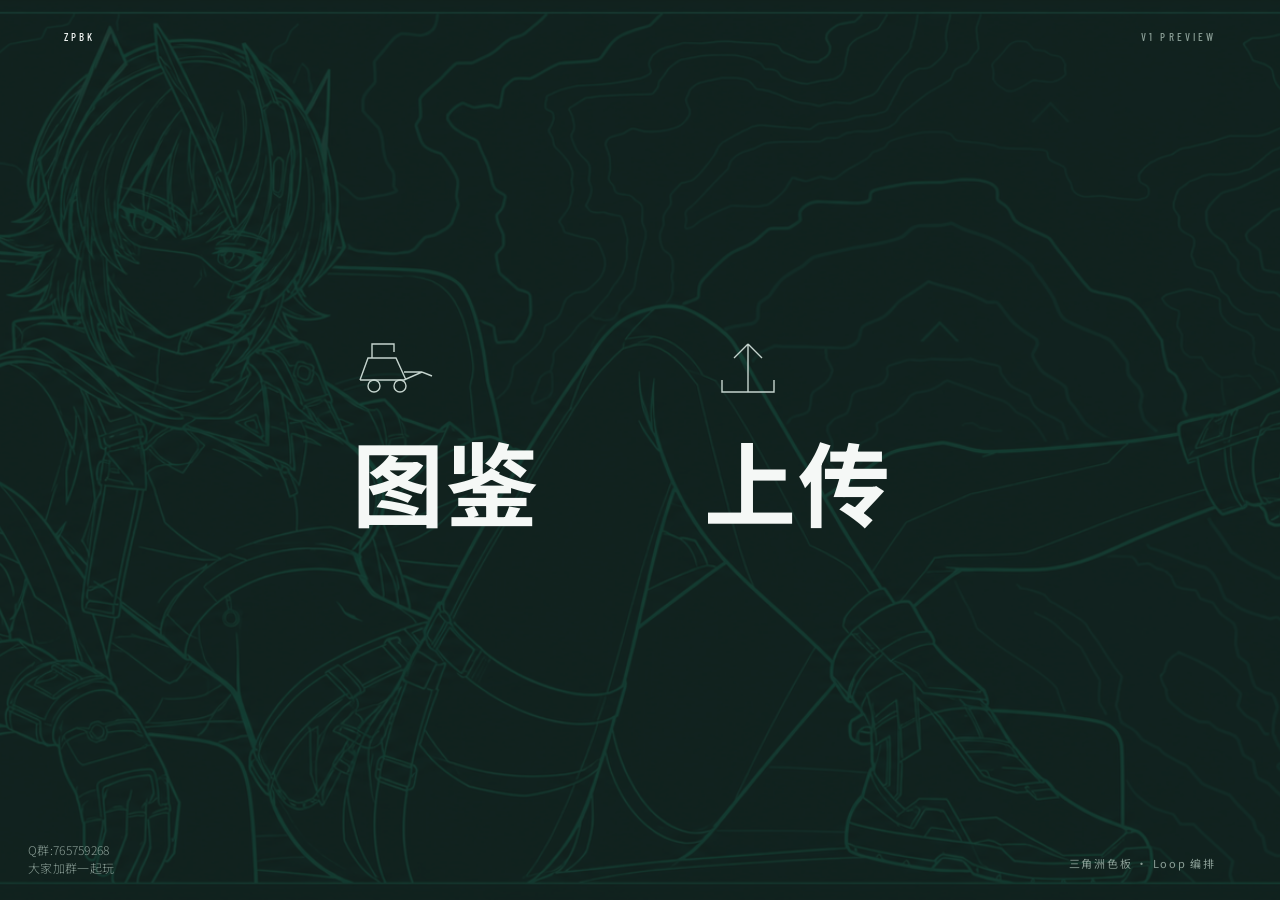
<file: 新UI资源/preview/index.html>
<!DOCTYPE html>
<html lang="zh-CN">
<head>
  <meta charset="UTF-8" />
  <meta name="viewport" content="width=device-width, initial-scale=1" />
  <title>砖皮百科 · 新 UI 预览</title>
  <link rel="preconnect" href="https://fonts.googleapis.com" />
  <link rel="preconnect" href="https://fonts.gstatic.com" crossorigin />
  <link href="https://fonts.googleapis.com/css2?family=Barlow+Condensed:wght@500;600;700&family=Noto+Sans+SC:wght@300;400;500;700&display=swap" rel="stylesheet" />
  <link rel="stylesheet" href="preview.css" />
</head>
<body>
  <section class="view active" id="view-entry">
    <header class="chrome">
      <span class="kicker brand">ZPBK</span>
      <span class="kicker">V1 Preview</span>
    </header>
    <div class="entry-stage" id="entryStage">
      <button class="focus" id="focusGallery" type="button">
        <svg viewBox="0 0 88 88" aria-hidden="true">
          <path d="M8 58h44l18-8 10 4M8 58l8-22h28l10 22M20 36V22h22v8M52 50h18" />
          <circle cx="22" cy="64" r="6" />
          <circle cx="48" cy="64" r="6" />
        </svg>
        <h1 class="display">图鉴</h1>
        <p>浏览已收录枪皮。按枪种进入，筛选、对比真实皮肤图。</p>
      </button>
      <button class="focus" id="focusUpload" type="button">
        <svg viewBox="0 0 88 88" aria-hidden="true">
          <path d="M44 70V22M44 22L30 36M44 22l14 14" />
          <path d="M18 58v12h52V58" />
        </svg>
        <h1 class="display">上传</h1>
        <p>投稿新模板、查看待审进度，或进入审核。</p>
      </button>
    </div>
    <footer class="entry-foot">
      <span></span>
      <span class="meta">三角洲色板 · Loop 编排</span>
    </footer>
  </section>

  <section class="view" id="view-pick">
    <header class="chrome">
      <button type="button" data-home>首页</button>
      <span class="kicker">Catalog</span>
    </header>
    <div class="page">
      <div class="page-head">
        <div class="kicker">Select</div>
        <h1 class="display display-lg">选择枪械</h1>
      </div>
      <div class="cover-grid" id="coverGrid"></div>
    </div>
  </section>

  <section class="view" id="view-gallery">
    <div class="gallery-shell">
      <aside class="rail">
        <button class="text-btn" type="button" data-home>首页</button>
        <nav class="rail-list" id="railList"></nav>
      </aside>
      <div class="gallery-main">
        <div class="gallery-hero">
          <div class="gallery-title">
            <div class="kicker">Archive</div>
            <h1 class="display-weapon" id="gunTitle"></h1>
          </div>
        </div>
        <div class="filters">
          <div class="filter-stack">
            <div class="filter-row" id="qualityTabs">
              <span class="filter-lab">品质</span>
              <div class="filter-opts">
                <button type="button" class="chip on" data-v="">全部</button>
                <button type="button" class="chip" data-v="优品">优品</button>
                <button type="button" class="chip" data-v="极品">极品</button>
              </div>
            </div>
            <div class="filter-row" id="materialRow" hidden>
              <span class="filter-lab">材质</span>
              <div class="filter-opts" id="materialTabs"></div>
            </div>
            <div class="filter-row" id="colorRow" hidden>
              <span class="filter-lab">颜色</span>
              <div class="filter-opts" id="colorTabs"></div>
            </div>
          </div>
          <div class="filter-tools">
            <input id="qInput" type="search" placeholder="搜索名称 / 编号" />
            <div class="sort-tabs">
              <button class="text-btn on" id="sortDefault" type="button">默认</button>
              <button class="text-btn" id="sortHot" type="button">最热</button>
            </div>
          </div>
        </div>
        <div class="skin-grid" id="skinGrid"></div>
      </div>
    </div>
  </section>

  <section class="view" id="view-detail">
    <header class="chrome">
      <button type="button" data-home>首页</button>
      <button type="button" id="backGallery">返回图鉴</button>
    </header>
    <div class="page detail-page" id="detailPage"></div>
  </section>

  <section class="view" id="view-hub">
    <header class="chrome">
      <button type="button" data-home>首页</button>
      <span class="kicker">Contribute</span>
    </header>
    <div class="page-center">
      <div class="page-head">
        <div class="kicker">Upload</div>
        <h1 class="display display-lg">上传</h1>
      </div>
      <div class="hub-list">
        <button class="hub-item" id="hubSubmit" type="button">
          <span class="display">上传新模板</span>
          <p>按现站四步投稿：构图、筛选、查重、上传。</p>
        </button>
        <button class="hub-item" id="hubPending" type="button">
          <span class="display">查看待审</span>
          <p>公开只读。字段与审核列表相同，不能审批。</p>
        </button>
        <button class="hub-item" id="hubReview" type="button">
          <span class="display">审批入口</span>
          <p>密钥进入。通过、拒绝、目录名仅此页。</p>
        </button>
      </div>
    </div>
  </section>

  <section class="view" id="view-pending">
    <header class="chrome">
      <button type="button" data-home>首页</button>
      <span class="kicker" id="pendKicker">Queue</span>
    </header>
    <div class="page-center">
      <div class="page-head">
        <div class="kicker">Pending</div>
        <h1 class="display display-lg" id="pendTitle">待审进度</h1>
      </div>
      <div class="pend-list" id="pendList"></div>
    </div>
  </section>

  <section class="view" id="view-submit">
    <header class="chrome">
      <button type="button" data-home>首页</button>
      <span class="kicker">Submit</span>
    </header>
    <div class="legacy-wrap">
      <div class="legacy-submit" id="legacySubmit"></div>
    </div>
  </section>

  <section class="view" id="view-review">
    <header class="chrome">
      <button type="button" data-home>首页</button>
      <span class="kicker">Admin</span>
    </header>
    <div class="page-center">
      <div id="reviewLogin">
        <div class="kicker">Key</div>
        <h1 class="display display-lg">审批入口</h1>
        <div class="login-box">
          <p class="lede">预览不校验密钥。任意输入后进入带操作的待审列表。</p>
          <input id="reviewToken" type="password" placeholder="审核密钥" />
          <button class="text-btn go" id="reviewEnter" type="button">进入审核</button>
        </div>
      </div>
      <div id="reviewListWrap" style="display:none">
        <div class="kicker">Signed in</div>
        <h1 class="display display-lg">待审投稿</h1>
        <div class="pend-list" id="reviewPendList"></div>
      </div>
    </div>
  </section>

  <aside class="site-dock" aria-label="Q群">
    <p>Q群:765759268</p>
    <p>大家加群一起玩</p>
  </aside>

  <script src="../../site/covers.js"></script>
  <script src="../../site/data/AKM.js"></script>
  <script src="../../site/data/ASVAL.js"></script>
  <script src="../../site/data/AUG.js"></script>
  <script src="../../site/data/K416.js"></script>
  <script src="../../site/data/KC17.js"></script>
  <script src="../../site/data/M250.js"></script>
  <script src="../../site/data/M4A1.js"></script>
  <script src="../../site/data/M7.js"></script>
  <script src="../../site/data/MP7.js"></script>
  <script src="../../site/data/QBZ95.js"></script>
  <script src="../../site/data/SCARH.js"></script>
  <script src="../../site/data/Vector.js"></script>
  <script src="../../site/data/腾龙.js"></script>
  <script src="../../site/data.js"></script>
  <script src="../../site/meta.js"></script>
  <script src="preview.js"></script>
</body>
</html>
</file>
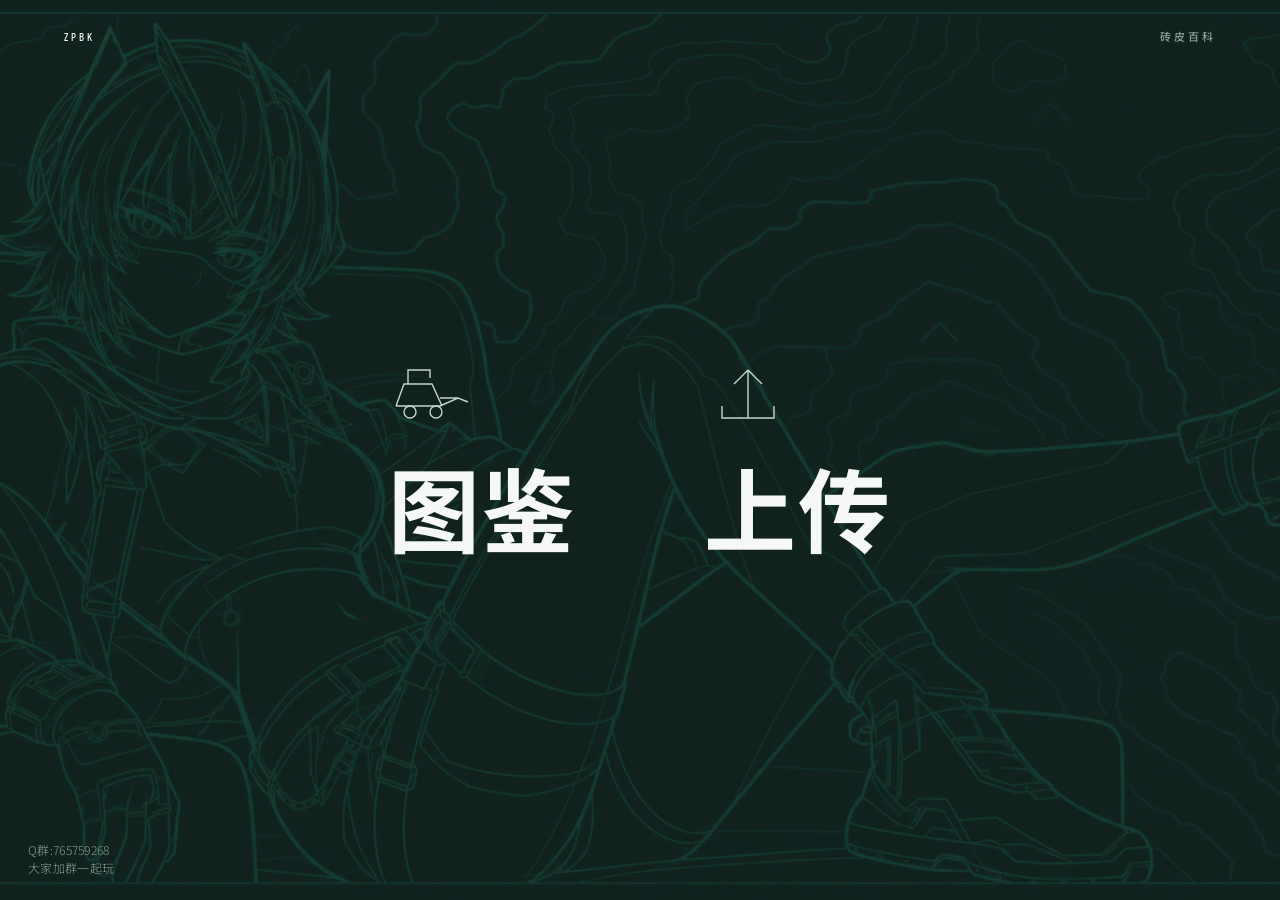
<file: site/index.local.html>
<!DOCTYPE html>
<html lang="zh-CN">
<head>
  <meta charset="UTF-8" />
  <meta name="viewport" content="width=device-width, initial-scale=1" />
  <title>砖皮百科（本地测试）</title>
  <link rel="preconnect" href="https://fonts.googleapis.com" />
  <link rel="preconnect" href="https://fonts.gstatic.com" crossorigin />
  <link href="https://fonts.googleapis.com/css2?family=Barlow+Condensed:wght@500;600;700&family=Noto+Sans+SC:wght@300;400;500;700&display=swap" rel="stylesheet" />
  <link rel="stylesheet" href="./styles.css" />
  <link rel="stylesheet" href="./ui.css" />
</head>
<body>
  <section class="view active" id="view-entry">
    <header class="chrome">
      <span class="kicker brand">ZPBK</span>
      <span class="kicker">砖皮百科</span>
    </header>
    <div class="entry-stage" id="entryStage">
      <button class="focus" id="focusGallery" type="button">
        <svg viewBox="0 0 88 88" aria-hidden="true">
          <path d="M8 58h44l18-8 10 4M8 58l8-22h28l10 22M20 36V22h22v8M52 50h18" />
          <circle cx="22" cy="64" r="6" />
          <circle cx="48" cy="64" r="6" />
        </svg>
        <h1 class="display">图鉴</h1>
        <div class="focus-notes">
          <p>浏览已收录枪皮。按枪种进入，筛选、对比真实皮肤图。</p>
        </div>
      </button>
      <button class="focus" id="focusUpload" type="button">
        <svg viewBox="0 0 88 88" aria-hidden="true">
          <path d="M44 70V22M44 22L30 36M44 22l14 14" />
          <path d="M18 58v12h52V58" />
        </svg>
        <h1 class="display">上传</h1>
        <div class="focus-notes">
          <p>投稿新模板、查看待审进度，或进入审核。</p>
          <p class="reward-hint">上传新模板凭借审批号截图或数字进Q群找群主私聊领取红包</p>
        </div>
      </button>
    </div>
  </section>

  <section class="view" id="view-pick">
    <header class="chrome">
      <button type="button" data-home>首页</button>
      <span class="kicker">Catalog</span>
    </header>
    <div class="page">
      <div class="page-head">
        <div class="kicker">Select</div>
        <h1 class="display display-lg">选择枪械</h1>
      </div>
      <div class="cover-grid" id="coverGrid"></div>
    </div>
  </section>

  <section class="view" id="view-gallery">
    <div class="gallery-shell">
      <div class="gallery-toolbar">
        <aside class="rail">
          <button class="text-btn" type="button" data-home>首页</button>
          <nav class="rail-list" id="railList"></nav>
        </aside>
        <div class="gallery-hero">
          <div class="gallery-title">
            <div class="kicker">Archive</div>
            <h1 class="display-weapon" id="gunTitle"></h1>
          </div>
        </div>
        <div class="filters">
          <div class="filter-stack">
            <div class="filter-row" id="qualityTabs">
              <span class="filter-lab">品质</span>
              <div class="filter-opts">
                <button type="button" class="chip on" data-v="">全部</button>
                <button type="button" class="chip" data-v="优品">优品</button>
                <button type="button" class="chip" data-v="极品">极品</button>
              </div>
            </div>
            <div class="filter-row" id="styleRow" hidden>
              <span class="filter-lab">更多分类</span>
              <div class="filter-opts" id="styleTabs"></div>
            </div>
            <div class="filter-row" id="materialRow" hidden>
              <span class="filter-lab">材质</span>
              <div class="filter-opts" id="materialTabs"></div>
            </div>
            <div class="filter-row" id="colorRow" hidden>
              <span class="filter-lab">颜色</span>
              <div class="filter-opts" id="colorTabs"></div>
            </div>
          </div>
          <div class="filter-tools">
            <input id="qInput" type="search" placeholder="搜索名称 / 编号" />
            <div class="sort-tabs">
              <button class="text-btn on" id="sortDefault" type="button">默认</button>
              <button class="text-btn" id="sortHot" type="button">最热</button>
            </div>
          </div>
        </div>
      </div>
      <div class="skin-grid" id="skinGrid"></div>
    </div>
  </section>

  <section class="view" id="view-detail">
    <header class="chrome">
      <button type="button" data-home>首页</button>
      <button type="button" id="backBtn">返回图鉴</button>
    </header>
    <div class="page detail-page">
      <div class="detail-layout">
        <div class="detail-imgs">
          <img id="imgB" alt="B 市场图" />
          <div class="detail-sub">
            <img id="imgC" alt="C 室内图" />
            <img id="imgD" alt="D 室外图" />
          </div>
        </div>
        <div id="supplementGallery" class="supp-gallery">
          <div class="supp-gallery-head">
            <span class="supp-gallery-title">补充图</span>
            <button id="suppUploadBtn" class="supp-upload-btn" title="上传补充图" type="button">＋</button>
          </div>
          <div id="suppGalleryContent" class="supp-gallery-content"></div>
        </div>
        <div class="detail-side-col">
          <div class="kicker" id="detailWeapon"></div>
          <h2 class="display display-md" id="detailName">未命名</h2>
          <p id="detailId"></p>
          <div id="detailTags" class="skin-tags"></div>
          <h3>皮肤信息<button id="detailLikeBtn" class="detail-like-btn" aria-pressed="false" title="点赞"><span class="like-icon">♥</span><span class="like-count"></span></button></h3>
          <ul id="metaList"></ul>
        </div>
        <div id="commentSection" class="cm-section"></div>
      </div>
    </div>
  </section>

  <section class="view" id="view-hub">
    <header class="chrome">
      <button type="button" data-home>首页</button>
      <span class="kicker">Contribute</span>
    </header>
    <div class="page-center">
      <div class="page-head">
        <div class="kicker">Upload</div>
        <h1 class="display display-lg">上传</h1>
      </div>
      <div class="hub-list">
        <button class="hub-item" id="submitBtn" type="button">
          <span class="display">上传新模板</span>
          <p>按现站四步投稿：构图、筛选、查重、上传。</p>
          <p class="reward-hint">上传新模板可以进入Q群领取红包</p>
        </button>
        <button class="hub-item" id="hubPending" type="button">
          <span class="display">查看待审</span>
          <p>公开只读。字段与审核列表相同，不能审批。</p>
        </button>
        <button class="hub-item" id="reviewBtn" type="button">
          <span class="display">审批入口</span>
          <p>密钥进入。通过、拒绝、目录名仅此页。</p>
        </button>
      </div>
      <div id="devTools" class="dev-tools hidden">
        <div class="dev-tools-label">本地工具</div>
        <select id="validateWeaponSelect" class="dev-select">
          <option value="">全量（所有武器）</option>
        </select>
        <label class="dev-checkbox-row">
          <input type="checkbox" id="validateNormalize" />
          <span>同步规范目录名</span>
        </label>
        <button id="validateBtn" class="validate-btn" type="button">校验并更新</button>
      </div>
    </div>
  </section>

  <section class="view" id="view-pending">
    <header class="chrome">
      <button type="button" data-home>首页</button>
      <span class="kicker">Queue</span>
    </header>
    <div class="page-center">
      <div class="page-head">
        <div class="kicker">Pending</div>
        <h1 class="display display-lg">待审进度</h1>
      </div>
      <div class="pend-list" id="pendList"></div>
    </div>
  </section>

  <aside class="site-dock" aria-label="Q群">
    <p>Q群:765759268</p>
    <p>大家加群一起玩</p>
  </aside>

  <div id="validatePanel" class="validate-panel hidden" role="dialog" aria-modal="true">
    <div class="validate-panel-inner">
      <div class="validate-panel-head">
        <span id="validatePanelTitle">校验中…</span>
        <button id="validatePanelClose" class="validate-panel-close" aria-label="关闭" type="button">×</button>
      </div>
      <div id="validatePanelBody" class="validate-panel-body">
        <div id="validateSpinner" class="validate-spinner"></div>
      </div>
    </div>
  </div>

  <div id="submitPanel" class="submit-panel hidden" role="dialog" aria-modal="true"></div>
  <div id="reviewPanel" class="review-panel hidden" role="dialog" aria-modal="true"></div>
  <div id="supplementPanel" class="submit-panel hidden" role="dialog" aria-modal="true"></div>

  <div id="lightbox" class="lightbox hidden" role="dialog" aria-modal="true">
    <button id="lightboxClose" class="lightbox-close" aria-label="关闭大图" type="button">×</button>
    <img id="lightboxImage" alt="大图预览" />
  </div>

  <script src="./data/AKM.js"></script>
  <script src="./data/ASVAL.js"></script>
  <script src="./data/AUG.js"></script>
  <script src="./data/K416.js"></script>
  <script src="./data/K437.js"></script>
  <script src="./data/KC17.js"></script>
  <script src="./data/M250.js"></script>
  <script src="./data/M4A1.js"></script>
  <script src="./data/MK4.js"></script>
  <script src="./data/M7.js"></script>
  <script src="./data/MP7.js"></script>
  <script src="./data/QBZ95.js"></script>
  <script src="./data/SCARH.js"></script>
  <script src="./data/Vector.js"></script>
  <script src="./data/腾龙.js"></script>
  <script src="./data.js"></script>
  <script src="./meta.js"></script>
  <script src="./covers.js"></script>
  <script src="./local-paths.js"></script>
  <script src="./comments.js"></script>
  <script src="./app.js"></script>
  <script src="./submit.js"></script>
  <script src="./review.js"></script>
  <script src="./supplement.js"></script>
</body>
</html>
</file>
<file: 新UI资源/preview/preview.css>
/* 砖皮百科 · 一阶段预览设计 token
   1 配色  2 字阶  3 留白  4 组件（无阴影、近直角、少边框） */

:root {
  --bg: #101c18;
  --bg-elev: #182822;
  --accent: #8af0bc;
  --accent-dim: rgba(138, 240, 188, 0.22);
  --gold: #c4a35a;
  --gold-ink: #1a1408;
  --prism: conic-gradient(from 210deg, #8fd0ff, #c9b3ff, #ffe6b0, #8eebcf, #8fd0ff);
  --text: #f5f8f6;
  --body: #c5d4ce;
  --mute: #8a9e96;
  --line: rgba(243, 246, 244, 0.12);
  --pad: clamp(28px, 5vw, 72px);
  --rail: 160px;
  --gap: clamp(20px, 3vw, 40px);
  --display: "Barlow Condensed", "Noto Sans SC", sans-serif;
  --sans: "Noto Sans SC", "Source Han Sans SC", sans-serif;
  --ease: 220ms ease;
  --r: 2px;
}

*, *::before, *::after { box-sizing: border-box; }
html, body { margin: 0; min-height: 100%; color-scheme: dark; }
body {
  background: var(--bg);
  color: var(--body);
  font-family: var(--sans);
  font-size: 15px;
  font-weight: 400;
  line-height: 1.65;
  letter-spacing: 0.02em;
}
body::before {
  content: "";
  position: fixed;
  inset: 0;
  pointer-events: none;
  opacity: 0.2;
  background-image: url("../hud-line-art.png");
  background-size: cover;
  background-position: center 28%;
  background-repeat: no-repeat;
  mix-blend-mode: screen;
  z-index: 0;
}

.view { display: none; position: relative; z-index: 1; min-height: 100vh; }
#view-submit { height: 100vh; overflow: hidden; }
.view.active { display: block; }

/* —— 字阶 —— */
.kicker {
  font-family: var(--display);
  font-size: 11px;
  font-weight: 500;
  letter-spacing: 0.28em;
  text-transform: uppercase;
  color: var(--mute);
}
.display {
  font-family: var(--display);
  font-weight: 700;
  color: var(--text);
  letter-spacing: 0.02em;
  line-height: 0.92;
  margin: 0;
}
.display-xl { font-size: clamp(64px, 12vw, 128px); }
.display-lg { font-size: clamp(40px, 7vw, 80px); }
.display-md { font-size: clamp(28px, 4vw, 44px); }
.lede {
  font-size: 15px;
  font-weight: 300;
  color: var(--body);
  max-width: 28em;
}
.meta {
  font-size: 11px;
  font-weight: 400;
  letter-spacing: 0.16em;
  color: var(--mute);
}

/* —— 角上导航：字，无底、无阴影 —— */
.chrome {
  position: absolute;
  top: 0; left: 0; right: 0;
  display: flex;
  justify-content: space-between;
  align-items: center;
  padding: 28px var(--pad);
  z-index: 5;
}
.chrome button, .text-btn {
  appearance: none;
  background: none;
  border: 0;
  padding: 0;
  font-family: var(--display);
  font-size: 12px;
  font-weight: 500;
  letter-spacing: 0.22em;
  text-transform: uppercase;
  color: var(--mute);
  cursor: pointer;
  box-shadow: none;
  border-radius: 0;
}
.chrome button, .text-btn { color: var(--body); }
.chrome button:hover, .text-btn:hover { color: var(--text); }
.brand { color: var(--text); }
.sort-tabs button.on, .text-btn.go { color: var(--accent); }

/* —— 进入页双焦点 —— */
#view-entry { overflow: hidden; }
.entry-stage {
  min-height: 100vh;
  display: flex;
  align-items: center;
  justify-content: center;
  gap: clamp(48px, 10vw, 140px);
  padding: 96px var(--pad) 96px;
}
.entry-stage.is-leaving .focus:not(.is-chosen) {
  opacity: 0;
  transform: translateY(12px);
  pointer-events: none;
}
.entry-stage.is-leaving .focus.is-chosen {
  transform: scale(1.06);
}
.focus {
  background: none;
  border: 0;
  padding: 0;
  cursor: pointer;
  text-align: left;
  color: inherit;
  max-width: 320px;
  transition: opacity var(--ease), transform 420ms ease, filter var(--ease);
  box-shadow: none;
}
.entry-stage:hover .focus:not(:hover) {
  opacity: 0.28;
  filter: grayscale(0.4);
}
.focus svg {
  width: 88px;
  height: 88px;
  stroke: var(--body);
  fill: none;
  stroke-width: 1.4;
  margin-bottom: 28px;
  transition: stroke var(--ease), transform var(--ease);
}
.focus:hover svg, .focus.is-chosen svg { stroke: var(--accent); }
.focus .display { font-size: clamp(52px, 8vw, 92px); }
.focus:hover .display, .focus.is-chosen .display { color: var(--text); }
.focus p {
  margin: 16px 0 0;
  font-size: 14px;
  font-weight: 300;
  color: var(--mute);
  max-width: 16em;
  opacity: 0;
  transform: translateY(6px);
  transition: opacity var(--ease), transform var(--ease), color var(--ease);
}
.focus:hover p, .focus.is-chosen p {
  opacity: 1;
  transform: none;
  color: var(--body);
}
.entry-foot {
  position: absolute;
  left: var(--pad);
  right: var(--pad);
  bottom: 28px;
  display: flex;
  justify-content: flex-end;
  z-index: 5;
}

.site-dock {
  position: fixed;
  left: 0;
  bottom: 22px;
  z-index: 6;
  width: var(--rail);
  padding: 0 20px 0 28px;
  box-sizing: border-box;
  pointer-events: none;
}
.site-dock p {
  margin: 0;
  font-size: 12px;
  font-weight: 300;
  line-height: 1.55;
  color: var(--mute);
  white-space: nowrap;
}

/* —— 选枪 —— */
.page {
  padding: 96px var(--pad) 72px;
}
.page-center {
  min-height: 100vh;
  display: flex;
  flex-direction: column;
  align-items: center;
  justify-content: center;
  text-align: center;
  padding: 96px var(--pad) 96px;
}
.page-center .page-head { width: min(720px, 100%); }
.page-center .pend-list { width: min(880px, 100%); text-align: left; }
.page-head { margin-bottom: 56px; }
.page-head .display { margin-top: 12px; }
.cover-grid {
  display: grid;
  grid-template-columns: repeat(auto-fill, minmax(240px, 1fr));
  gap: 48px 32px;
}
.cover {
  background: none;
  border: 0;
  padding: 0;
  text-align: left;
  cursor: pointer;
  color: inherit;
  transition: opacity var(--ease), transform var(--ease);
  box-shadow: none;
}
.cover:hover { transform: translateY(-4px); }
.cover img {
  width: 100%;
  aspect-ratio: 16 / 10;
  object-fit: cover;
  display: block;
  border-radius: var(--r);
  background: #000;
}
.cover .name {
  margin-top: 14px;
  font-family: var(--display);
  font-size: 22px;
  font-weight: 600;
  color: var(--text);
  letter-spacing: 0.04em;
}
.cover .sub { margin-top: 4px; }

/* —— 图鉴：薄侧栏 + 主区 —— */
.gallery-shell {
  display: grid;
  grid-template-columns: var(--rail) 1fr;
  min-height: 100vh;
}
.rail {
  padding: 96px 20px 48px 28px;
  border-right: 1px solid var(--line);
}
.rail-list { display: flex; flex-direction: column; gap: 8px; margin-top: 36px; }
.rail-list button {
  appearance: none;
  background: none;
  border: 0;
  padding: 6px 0;
  text-align: left;
  font-family: var(--display);
  font-size: 15px;
  font-weight: 500;
  letter-spacing: 0.08em;
  color: var(--mute);
  cursor: pointer;
  box-shadow: none;
  border-radius: 0;
}
.rail-list button.on { color: var(--accent); }
.rail-list button:hover { color: var(--text); }
.gallery-main { padding: 96px var(--pad) 72px 48px; }
.gallery-hero {
  margin-bottom: 28px;
}
.gallery-title { min-width: 0; }
.gallery-hero .kicker { margin-bottom: 8px; }
.display-weapon {
  font-family: var(--display);
  font-weight: 700;
  color: var(--text);
  font-size: clamp(64px, 11vw, 148px);
  line-height: 0.86;
  letter-spacing: 0.01em;
  margin: 0;
  word-break: break-word;
}
.filters {
  display: flex;
  flex-direction: column;
  gap: 18px;
  margin-bottom: 40px;
}
.filter-stack {
  display: flex;
  flex-direction: column;
  gap: 10px;
}
.filter-row {
  display: flex;
  flex-wrap: wrap;
  align-items: baseline;
  gap: 12px 22px;
}
.filter-lab {
  flex: 0 0 2.6em;
  font-family: var(--display);
  font-size: 11px;
  font-weight: 500;
  letter-spacing: 0.2em;
  color: var(--mute);
  padding-top: 1px;
}
.filter-opts {
  display: flex;
  flex-wrap: wrap;
  gap: 6px 16px;
  align-items: center;
}
.chip {
  appearance: none;
  background: none;
  border: 0;
  padding: 0;
  font-family: var(--display);
  font-size: 14px;
  font-weight: 500;
  letter-spacing: 0.08em;
  color: var(--mute);
  cursor: pointer;
  box-shadow: none;
  display: inline-flex;
  align-items: center;
  gap: 6px;
}
.chip:hover { color: var(--text); }
.chip.on { color: var(--accent); }
.swatch {
  width: 7px;
  height: 7px;
  border-radius: 1px;
  flex-shrink: 0;
  background: var(--sw, #8a9e96);
}
.swatch.prism { background: var(--prism); }
.filter-tools {
  display: flex;
  flex-wrap: wrap;
  gap: 16px 24px;
  align-items: center;
  justify-content: space-between;
  padding-top: 8px;
}
.filters input {
  background: transparent;
  color: var(--text);
  border: 0;
  border-bottom: 1px solid var(--line);
  border-radius: 0;
  padding: 6px 0;
  font-family: var(--sans);
  font-size: 13px;
  outline: none;
  box-shadow: none;
  min-width: min(240px, 100%);
  flex: 1;
}
.filters input:focus { border-bottom-color: var(--accent); }
.filters input::placeholder { color: var(--mute); }
.sort-tabs { display: flex; gap: 18px; }

.skin-grid {
  display: grid;
  grid-template-columns: repeat(auto-fill, minmax(200px, 1fr));
  gap: 40px 24px;
}
.skin {
  background: none;
  border: 0;
  padding: 0;
  text-align: left;
  cursor: pointer;
  color: inherit;
  box-shadow: none;
  transition: transform var(--ease);
}
.skin:hover { transform: scale(1.045); }
.skin img {
  width: 100%;
  height: auto;
  display: block;
  object-fit: contain;
  object-position: center;
  background: transparent;
  border-radius: 0;
  mix-blend-mode: darken;
}
.skin h3 {
  margin: 12px 0 8px;
  font-size: 20px;
  font-weight: 600;
  color: var(--text);
}
.skin-tags {
  display: flex;
  flex-wrap: wrap;
  gap: 6px;
  align-items: center;
}
.tag,
.tag-meta {
  display: inline-block;
  font-size: 10px;
  font-weight: 600;
  letter-spacing: 0.14em;
  padding: 3px 8px;
  border-radius: 0;
  vertical-align: middle;
}
.tag {
  color: var(--gold-ink);
  background: var(--gold);
}
.tag.tag-ji {
  color: #101410;
  background: var(--prism);
}
.tag-meta {
  font-weight: 500;
  letter-spacing: 0.1em;
  color: var(--body);
  background: rgba(245, 248, 246, 0.08);
}

/* 详情独立页 */
.detail-page {
  max-width: 1100px;
  margin: 0 auto;
}
.detail-layout {
  display: grid;
  grid-template-columns: 1.35fr 0.75fr;
  gap: 48px;
  align-items: start;
}
.detail-imgs img {
  width: 100%;
  background: transparent;
  mix-blend-mode: darken;
  border-radius: 0;
  display: block;
}
.detail-sub {
  display: grid;
  grid-template-columns: 1fr 1fr;
  gap: 12px;
  margin-top: 12px;
}
.detail-page .display { margin: 12px 0 16px; }
.detail-page .skin-tags { margin-bottom: 4px; }
.detail-meta { margin-top: 20px; color: var(--body); font-size: 14px; }

/* 上传三功能 */
.hub-list {
  margin-top: 32px;
  display: flex;
  flex-direction: column;
  align-items: center;
  gap: 8px;
  width: min(640px, 100%);
}
.hub-item {
  background: none;
  border: 0;
  padding: 28px 0;
  text-align: center;
  cursor: pointer;
  color: inherit;
  box-shadow: none;
  border-radius: 0;
  width: 100%;
}
.hub-item .display { font-size: clamp(36px, 6vw, 64px); }
.hub-item p {
  margin: 10px auto 0;
  font-weight: 400;
  color: var(--body);
  max-width: 22em;
}

/* 待审 */
.pend-list { display: flex; flex-direction: column; gap: 48px; margin-top: 40px; }
.pend {
  display: grid;
  grid-template-columns: minmax(0, 1.4fr) minmax(220px, 0.8fr);
  gap: 32px;
  padding-bottom: 48px;
  border-bottom: 1px solid var(--line);
}
.thumbs { display: flex; gap: 10px; flex-wrap: wrap; }
.thumbs figure { margin: 0; width: 120px; }
.thumbs img {
  width: 100%;
  aspect-ratio: 1;
  object-fit: cover;
  background: #000;
  border-radius: var(--r);
}
.thumbs figcaption {
  margin-top: 6px;
  font-size: 10px;
  letter-spacing: 0.14em;
  color: var(--mute);
}
.notes { font-weight: 300; font-style: italic; color: var(--body); margin: 12px 0; }
.actions { display: flex; gap: 28px; margin-top: 20px; }
.actions .go { color: var(--accent); }
.actions .no { color: var(--mute); }
.folder {
  margin-top: 16px;
  display: flex;
  flex-direction: column;
  gap: 6px;
}
.folder input {
  background: transparent;
  border: 0;
  border-bottom: 1px solid var(--line);
  color: var(--text);
  font-family: var(--sans);
  padding: 6px 0;
  border-radius: 0;
  box-shadow: none;
}

.login-box { max-width: 360px; margin: 48px auto 0; }

/* 现站投稿面板（字体不改，青 → 绿） */
.legacy-wrap {
  height: 100vh;
  max-height: 100vh;
  overflow: hidden;
  display: flex;
  align-items: stretch;
  justify-content: center;
  padding: 72px 16px 20px;
}
.legacy-submit {
  font-family: "Segoe UI", "Microsoft YaHei", sans-serif;
  background: #0e1614;
  border: 1px solid #2a5a48;
  border-radius: 14px;
  width: 68vw;
  min-width: min(560px, 96vw);
  max-width: min(960px, 96vw);
  height: 100%;
  min-height: 0;
  max-height: 100%;
  display: flex;
  flex-direction: column;
  overflow: hidden;
  text-align: left;
  color: #d5efe8;
}
.legacy-submit .sp-head {
  display: flex;
  align-items: center;
  gap: 8px;
  padding: 13px 18px;
  border-bottom: 1px solid #1d3a32;
  flex-shrink: 0;
}
.legacy-submit .sp-steps { display: flex; align-items: center; gap: 4px; font-size: 12px; }
.legacy-submit .sp-step {
  padding: 3px 8px;
  border-radius: 20px;
  color: #7a9e90;
  background: #0d1c18;
  border: 1px solid #1d3040;
}
.legacy-submit .sp-step.on {
  color: #8af0bc;
  background: #0d2a22;
  border-color: #2a7058;
}
.legacy-submit .sp-title { font-size: 15px; font-weight: 700; margin: 0 auto 0 0; color: #d5efe8; }
.legacy-submit .sp-body { padding: 16px 18px; overflow-y: auto; flex: 1; min-height: 0; }
.legacy-submit .sp-label { font-size: 12px; font-weight: 600; color: #8fc4b0; margin-bottom: 7px; }
.legacy-submit .sp-hint { color: #6a8a7e; font-size: 11px; }
.legacy-submit .sp-guide-img { width: 100%; border-radius: 8px; display: block; margin-bottom: 8px; }
.legacy-submit .sp-chips { display: flex; flex-wrap: wrap; gap: 6px; }
.legacy-submit .sp-chip {
  padding: 5px 12px;
  border-radius: 20px;
  border: 1px solid #254e40;
  background: #0c221c;
  color: #a8d4c4;
  font-size: 13px;
  cursor: pointer;
  font-family: inherit;
}
.legacy-submit .sp-chip.on { background: #0d3a30; border-color: #8af0bc; color: #8af0bc; font-weight: 600; }
.legacy-submit .sp-upload-grid { display: grid; grid-template-columns: 1fr 1fr; gap: 10px; }
.legacy-submit .sp-uz {
  border: 2px dashed #2a5a48;
  border-radius: 10px;
  min-height: 96px;
  display: flex;
  flex-direction: column;
  align-items: center;
  justify-content: center;
  gap: 4px;
  color: #7a9e90;
  font-size: 12px;
}
.legacy-submit .sp-match-grid { display: grid; grid-template-columns: 1fr 1fr; gap: 10px; }
.legacy-submit .sp-match-grid img { width: 100%; border-radius: 6px; background: #000; }
.legacy-submit .sp-footer {
  display: flex;
  justify-content: flex-end;
  gap: 10px;
  flex-shrink: 0;
  margin: 0;
  padding: 12px 18px 16px;
  border-top: 1px solid #1d3a32;
  background: #0e1614;
}
.legacy-submit.is-step1 .sp-body {
  overflow: hidden;
  display: flex;
  flex-direction: column;
}
.legacy-submit.is-step1 .sp-step1 {
  flex: 1;
  min-height: 0;
  display: grid;
  grid-template-columns: 1.15fr 0.85fr;
  gap: 14px;
}
.legacy-submit.is-step1 .sp-section {
  min-height: 0;
  display: flex;
  flex-direction: column;
}
.legacy-submit.is-step1 .sp-guide-img {
  flex: 1 1 auto;
  min-height: 0;
  width: 100%;
  height: 100%;
  object-fit: contain;
  object-position: top center;
  margin-bottom: 6px;
}
.legacy-submit.is-step1 .sp-hint { flex-shrink: 0; }
.legacy-submit .sp-btn-primary,
.legacy-submit .sp-btn-sec {
  padding: 9px 18px;
  border-radius: 8px;
  font-size: 14px;
  cursor: pointer;
  font-family: inherit;
}
.legacy-submit .sp-btn-primary {
  background: linear-gradient(135deg, #1a5a48, #1e8870);
  border: 1px solid #2da080;
  color: #d8fbf2;
  font-weight: 600;
}
.legacy-submit .sp-btn-sec {
  background: #0d1e18;
  border: 1px solid #244e40;
  color: #7abea8;
}
.login-box input {
  width: 100%;
  margin: 20px 0 28px;
  background: transparent;
  border: 0;
  border-bottom: 1px solid var(--line);
  color: var(--text);
  font-size: 16px;
  padding: 10px 0;
  border-radius: 0;
  box-shadow: none;
  outline: none;
}
.login-box input:focus { border-bottom-color: var(--accent); }

.empty { color: var(--mute); margin-top: 40px; }

@media (max-width: 860px) {
  .entry-stage { flex-direction: column; align-items: flex-start; gap: 48px; }
  .gallery-shell { grid-template-columns: 1fr; }
  .rail { border-right: 0; border-bottom: 1px solid var(--line); padding: 88px var(--pad) 16px; }
  .rail-list { flex-direction: row; flex-wrap: wrap; gap: 12px 18px; margin-top: 16px; }
  .gallery-main { padding: 32px var(--pad) 48px; }
  .display-weapon { font-size: clamp(52px, 16vw, 88px); }
  .legacy-submit {
    width: 96vw;
    min-width: 0;
    max-width: 96vw;
    height: 100%;
    min-height: 0;
    max-height: 100%;
  }
  .legacy-submit.is-step1 .sp-step1 { grid-template-columns: 1fr; }
  .legacy-submit.is-step1 .sp-body { overflow-y: auto; }
  .pend, .detail-layout { grid-template-columns: 1fr; }
  .sort-tabs { margin-left: 0; }
  .filter-lab { flex-basis: 100%; }
  .filter-tools { flex-direction: column; align-items: stretch; }
}

@media (prefers-reduced-motion: reduce) {
  * { transition: none !important; animation: none !important; }
}
</file>
<file: site/styles.css>
* {
  box-sizing: border-box;
}

body {
  margin: 0;
  font-family: "Segoe UI", "Microsoft YaHei", sans-serif;
  background: #0b1318;
  color: #d7e0e7;
}

.app {
  display: grid;
  grid-template-columns: 220px 1fr;
  min-height: 100vh;
}

.sidebar {
  background: #101c22;
  border-right: 1px solid #1d303a;
  padding: 18px 12px;
}

.brand {
  display: flex;
  align-items: center;
  gap: 8px;
  font-weight: 700;
  font-size: 18px;
  margin-bottom: 16px;
  color: #e8f4ff;
}

.brand img {
  width: 24px;
  height: 24px;
  object-fit: contain;
}

.version-tag {
  font-style: normal;
  font-size: 11px;
  font-weight: 700;
  color: #38bde0;
  margin-left: 4px;
  letter-spacing: 0.5px;
}

.version-notice {
  margin-bottom: 10px;
  padding: 8px 10px;
  background: #0c1f18;
  border: 1px solid #1a4030;
  border-left: 3px solid #2db87a;
  border-radius: 6px;
  display: flex;
  flex-direction: column;
  gap: 3px;
}

.version-notice-label {
  margin: 0;
  font-size: 10px;
  font-weight: 700;
  color: #2db87a;
  letter-spacing: 0.5px;
}

.version-notice-text {
  margin: 0;
  font-size: 11px;
  color: #8ecfaf;
  line-height: 1.5;
}

.brand-contact {
  margin-bottom: 14px;
  padding: 10px 10px;
  background: #0c1a22;
  border: 1px solid #1d333d;
  border-radius: 8px;
  display: flex;
  flex-direction: column;
  gap: 4px;
}

.brand-contact p {
  margin: 0 0 4px;
  font-size: 11px;
  font-weight: 600;
  color: #7ca8be;
  letter-spacing: 0.5px;
}

.brand-contact a,
.brand-contact span {
  font-size: 11px;
  color: #9dc4d8;
  text-decoration: none;
  word-break: break-all;
  line-height: 1.5;
}

.brand-contact a:hover {
  color: #38bde0;
  text-decoration: underline;
}

.brand-contact-sub {
  color: #5a8090 !important;
  font-size: 10px !important;
  margin-top: 2px;
}

.nav-btn {
  width: 100%;
  text-align: left;
  padding: 10px 12px;
  margin-bottom: 8px;
  border: 1px solid #24424f;
  background: #13242d;
  color: #bcd1dc;
  border-radius: 8px;
  cursor: pointer;
}

.nav-btn.active,
.nav-btn:hover {
  background: #17323d;
  color: #fff;
}

.content {
  padding: 16px;
}

.topbar {
  display: flex;
  justify-content: flex-start;
  align-items: center;
  gap: 12px;
  margin-bottom: 14px;
}

.topbar h1 {
  margin: 0;
  font-size: 22px;
}

.home-guide {
  background: linear-gradient(145deg, #0f1a20 0%, #13232c 100%);
  border: 1px solid #284550;
  border-radius: 12px;
  padding: 16px 16px 14px;
  margin-bottom: 14px;
}

/* 手机端首页信息条（桌面永远隐藏） */
.mobile-site-info {
  display: none;
}

.home-guide-head h2 {
  margin: 0 0 6px;
  color: #f4f9ff;
  font-size: 20px;
}

.home-guide-head p {
  margin: 0 0 10px;
  color: #9fc2d1;
  font-size: 14px;
}

.home-guide-list {
  margin: 0;
  padding-left: 20px;
  display: grid;
  gap: 8px;
}

.home-guide-list li {
  color: #d3e2ea;
  line-height: 1.65;
}

.site-disclaimer {
  margin-top: 14px;
  font-size: 0.72rem;
  color: #5a7a8a;
  line-height: 1.6;
}

.tutorial-panel {
  background: #0f1a20;
  border: 1px solid #203842;
  border-radius: 10px;
  padding: 14px;
  margin-bottom: 14px;
}

.tutorial-panel h2 {
  margin: 0 0 10px;
  color: #f0f5fa;
}

.tutorial-panel p {
  margin: 0 0 8px;
  color: #b9c9d3;
  line-height: 1.6;
}

.tutorial-images {
  margin-top: 10px;
  display: grid;
  grid-template-columns: 1fr 1fr;
  grid-template-areas:
    "main pitfall"
    "main pitfallExtra";
  gap: 10px;
}

.tutorial-card {
  margin: 0;
  border: 1px solid #24424f;
  border-radius: 8px;
  overflow: hidden;
  background: #0b1115;
}

.tutorial-card img {
  width: 100%;
  display: block;
}

.tutorial-main {
  grid-area: main;
}

.tutorial-pitfall {
  grid-area: pitfall;
}

.tutorial-pitfall-extra {
  grid-area: pitfallExtra;
}

.filter-bar {
  display: flex;
  justify-content: space-between;
  align-items: center;
  gap: 10px;
  margin-bottom: 14px;
  flex-wrap: wrap;
}

.filter-group {
  display: flex;
  gap: 8px;
  flex-wrap: wrap;
}

.sort-group {
  display: flex;
  gap: 6px;
}

.search-row {
  display: flex;
  align-items: center;
  gap: 8px;
}

.sort-btn {
  background: #13242d;
  border: 1px solid #295160;
  color: #9dc4d8;
  padding: 7px 14px;
  border-radius: 8px;
  cursor: pointer;
  font-size: 13px;
  transition: background 0.15s, border-color 0.15s, color 0.15s;
}

.sort-btn:hover {
  border-color: #38bde0;
  color: #e5f2fb;
}

.sort-btn.active {
  background: #1a3d50;
  border-color: #38bde0;
  color: #38bde0;
  font-weight: 600;
}

.filter-bar select,
#searchInput {
  background: #13242d;
  border: 1px solid #295160;
  color: #e5f2fb;
  padding: 9px 10px;
  border-radius: 8px;
}

#searchInput {
  width: 340px;
  max-width: 100%;
}

.grid {
  display: grid;
  grid-template-columns: repeat(auto-fill, minmax(300px, 1fr));
  gap: 14px;
  overflow: visible;
}

.card {
  background: #0f1a20;
  border: 1px solid #203842;
  border-radius: 10px;
  overflow: hidden;
  cursor: pointer;
  position: relative;
  transition: transform 0.16s ease, box-shadow 0.16s ease, border-color 0.16s ease;
  transform-origin: center center;
}

.card:hover {
  border-color: #3b6d7f;
  transform: scale(1.09);
  box-shadow: 0 16px 28px rgba(0, 0, 0, 0.52);
  z-index: 20;
}

.card img {
  width: 100%;
  height: 170px;
  object-fit: contain;
  object-position: center;
  display: block;
  background: #0b1115;
  transition: transform 0.16s ease;
}

.card:hover img {
  transform: scale(1.16);
}

.weapon-card.disabled {
  opacity: 0.78;
  cursor: default;
}

.weapon-card.disabled:hover {
  transform: none;
  box-shadow: none;
  border-color: #203842;
}

.weapon-card.disabled:hover img {
  transform: none;
}

.card-body {
  padding: 10px;
}

.card-id {
  font-weight: 600;
  margin-bottom: 4px;
}

.card-name {
  color: #9cb4c1;
  font-size: 14px;
  margin-bottom: 8px;
}

.tags {
  display: flex;
  gap: 6px;
  flex-wrap: wrap;
}

.tag {
  font-size: 12px;
  padding: 2px 8px;
  border-radius: 999px;
  background: #17313c;
  border: 1px solid #2d5463;
}

/* ── 点赞按钮（卡片） ───────────────────────────────── */
.card-like-btn {
  position: absolute;
  bottom: 10px;
  right: 10px;
  background: rgba(15, 26, 32, 0.85);
  border: 1px solid #2d5463;
  color: #7ca8be;
  border-radius: 999px;
  padding: 4px 9px;
  font-size: 13px;
  cursor: pointer;
  display: flex;
  align-items: center;
  gap: 4px;
  transition: background 0.15s, border-color 0.15s, color 0.15s;
  z-index: 5;
}

.card-like-btn:hover {
  border-color: #e05575;
  color: #e05575;
}

.card-like-btn.liked {
  border-color: #e05575;
  color: #e05575;
  background: rgba(224, 85, 117, 0.15);
}

.card-like-btn .like-count {
  font-size: 12px;
  line-height: 1;
}

/* ── 点赞按钮（详情页） ────────────────────────────── */
.detail-like-btn {
  display: inline-flex;
  align-items: center;
  gap: 5px;
  background: #17313c;
  border: 1px solid #2d5463;
  color: #7ca8be;
  border-radius: 999px;
  padding: 4px 12px;
  font-size: 13px;
  cursor: pointer;
  margin-left: 10px;
  vertical-align: middle;
  transition: background 0.15s, border-color 0.15s, color 0.15s;
}

.detail-like-btn:hover {
  border-color: #e05575;
  color: #e05575;
}

.detail-like-btn.liked {
  border-color: #e05575;
  color: #e05575;
  background: rgba(224, 85, 117, 0.15);
}

.detail-like-btn .like-count {
  font-size: 13px;
}

.hidden {
  display: none !important;
}

.detail-head {
  display: flex;
  align-items: center;
  gap: 12px;
  margin-bottom: 12px;
}

.back-btn {
  background: #17313c;
  border: 1px solid #2d5463;
  color: #fff;
  padding: 8px 10px;
  border-radius: 8px;
  cursor: pointer;
}

.detail-main {
  display: grid;
  grid-template-columns: minmax(400px, 1fr) 190px minmax(260px, 320px);
  gap: 14px;
  align-items: start;
}

.detail-side {
  display: flex;
  flex-direction: column;
  gap: 12px;
}

.images img {
  width: 100%;
  border: 1px solid #23414f;
  border-radius: 8px;
  background: #0c1216;
  cursor: zoom-in;
}

.sub-images {
  margin-top: 10px;
  display: grid;
  grid-template-columns: 1fr 1fr;
  gap: 10px;
}

.meta {
  background: #0f1a20;
  border: 1px solid #203842;
  border-radius: 10px;
  padding: 12px;
}

.meta h3 {
  margin-top: 0;
}

.meta ul {
  list-style: none;
  padding: 0;
  margin: 0;
}

.meta li {
  padding: 5px 0;
  border-bottom: 1px dashed #2a4753;
}

/* ── 评论区（桌面：在右侧信息列内，紧跟皮肤信息） ── */
#commentSection {
  background: #0f1a20;
  border: 1px solid #203842;
  border-radius: 10px;
  padding: 12px;
}

.cm-section {
  /* 移动端用 order 控制位置，不设 margin-top 避免影响 flex 间距 */
}

/* 顶栏：标题 + 计数 + 排序 */
.cm-bar {
  display: flex;
  align-items: center;
  gap: 8px;
  padding: 10px 0 8px;
  border-bottom: 1px solid #1e3540;
  margin-bottom: 10px;
  flex-wrap: wrap;
}

.cm-title-lbl {
  font-weight: 700;
  font-size: 15px;
  color: #e2edf4;
}

.cm-count-lbl {
  color: #7ca0b3;
  font-size: 13px;
}

.cm-sort-wrap {
  margin-left: auto;
  display: flex;
  align-items: center;
  gap: 4px;
  font-size: 13px;
  color: #7ca0b3;
}

.cm-sort-btn {
  cursor: pointer;
  padding: 2px 4px;
  border-radius: 4px;
  transition: color .15s;
}

.cm-sort-btn:hover,
.cm-sort-btn.active {
  color: #38bde0;
}

.cm-divider {
  color: #2e4d5d;
}

/* 输入框区域 */
.cm-input-wrap {
  display: flex;
  flex-direction: column;
  gap: 6px;
  margin-bottom: 12px;
}

.cm-input-wrap input,
.cm-input-wrap textarea {
  width: 100%;
  background: #0c1a22;
  border: 1px solid #214050;
  border-radius: 8px;
  color: #d5e8f2;
  padding: 8px 10px;
  font-family: inherit;
  font-size: 13px;
  resize: vertical;
  transition: border-color .15s;
  box-sizing: border-box;
}

.cm-input-wrap input {
  height: 34px;
}

.cm-input-wrap textarea {
  min-height: 72px;
}

.cm-input-wrap input:focus,
.cm-input-wrap textarea:focus {
  outline: none;
  border-color: #38bde0;
}

.cm-input-wrap input::placeholder,
.cm-input-wrap textarea::placeholder {
  color: #4a6978;
}

.cm-submit-btn {
  align-self: flex-end;
  padding: 7px 20px;
  background: #1a6a8a;
  border: none;
  border-radius: 8px;
  color: #e4f4fb;
  font-size: 13px;
  cursor: pointer;
  transition: background .15s;
}

.cm-submit-btn:hover { background: #22849e; }
.cm-submit-btn:disabled { background: #1a3a48; color: #4a7080; cursor: not-allowed; }

/* 评论列表 */
.cm-list {
  display: flex;
  flex-direction: column;
  gap: 0;
}

.cm-loading,
.cm-empty,
.cm-error {
  text-align: center;
  color: #5a8090;
  font-size: 13px;
  padding: 20px 0;
  line-height: 1.8;
}

.cm-error { color: #c07070; }

/* 单条评论 */
.cm-item {
  display: flex;
  gap: 10px;
  padding: 12px 0;
  border-bottom: 1px solid #172833;
}

.cm-item:last-child { border-bottom: none; }

.cm-avatar {
  width: 36px;
  height: 36px;
  border-radius: 50%;
  flex-shrink: 0;
  display: flex;
  align-items: center;
  justify-content: center;
  font-weight: 700;
  font-size: 15px;
  color: #fff;
}

.cm-body {
  flex: 1;
  min-width: 0;
}

.cm-meta-row {
  display: flex;
  align-items: baseline;
  gap: 8px;
  margin-bottom: 4px;
}

.cm-nick {
  font-size: 13px;
  font-weight: 600;
  color: #8dc8e0;
}

.cm-time {
  font-size: 11px;
  color: #4a7080;
}

.cm-content {
  font-size: 14px;
  color: #c8dde8;
  line-height: 1.6;
  word-break: break-word;
  white-space: pre-wrap;
}

.cm-actions {
  margin-top: 6px;
  display: flex;
  gap: 12px;
}

.cm-like-btn {
  display: inline-flex;
  align-items: center;
  gap: 4px;
  background: none;
  border: none;
  color: #5a8090;
  font-size: 12px;
  cursor: pointer;
  padding: 2px 6px;
  border-radius: 4px;
  transition: color .15s, background .15s;
}

.cm-like-btn:hover {
  color: #38bde0;
  background: #0e2535;
}

.cm-like-btn.liked {
  color: #38bde0;
}

@keyframes cm-shake {
  0%,100% { transform: translateX(0); }
  25%      { transform: translateX(-4px); }
  75%      { transform: translateX(4px); }
}

.cm-shake { animation: cm-shake .3s ease; }

.lightbox {
  position: fixed;
  inset: 0;
  background: rgba(4, 9, 12, 0.9);
  display: flex;
  align-items: center;
  justify-content: center;
  padding: 20px;
  z-index: 999;
}

.lightbox img {
  max-width: min(96vw, 1800px);
  max-height: 92vh;
  border: 1px solid #2c4a56;
  border-radius: 8px;
  background: #0b1115;
}

.lightbox-close {
  position: absolute;
  top: 14px;
  right: 18px;
  width: 38px;
  height: 38px;
  border-radius: 50%;
  border: 1px solid #2f4f5d;
  background: #13242d;
  color: #fff;
  font-size: 24px;
  line-height: 1;
  cursor: pointer;
}

/* ── 本地开发工具区域（侧边栏底部） ─────────────────────────────────────── */

.dev-tools {
  margin-top: auto;
  padding-top: 16px;
  border-top: 1px solid #1d303a;
}

.dev-tools-label {
  font-size: 11px;
  color: #527282;
  text-transform: uppercase;
  letter-spacing: 0.08em;
  margin-bottom: 8px;
  padding: 0 2px;
}

.dev-select {
  width: 100%;
  background: #0f1e27;
  border: 1px solid #295160;
  color: #c8dde8;
  padding: 8px 10px;
  border-radius: 8px;
  margin-bottom: 8px;
  font-size: 13px;
}

.dev-checkbox-row {
  display: flex;
  align-items: center;
  gap: 6px;
  font-size: 13px;
  color: #8aaab8;
  margin-bottom: 10px;
  cursor: pointer;
  user-select: none;
}

.dev-checkbox-row input {
  accent-color: #3b8fa8;
  cursor: pointer;
}

.validate-btn {
  width: 100%;
  background: linear-gradient(135deg, #1a4a5a 0%, #1e5e70 100%);
  border: 1px solid #2d7a8e;
  color: #d8f0fa;
  padding: 10px 12px;
  border-radius: 8px;
  cursor: pointer;
  font-size: 14px;
  font-weight: 600;
  transition: background 0.15s, opacity 0.15s;
}

.validate-btn:hover {
  background: linear-gradient(135deg, #1e5a6e 0%, #226a82 100%);
}

.validate-btn:disabled {
  opacity: 0.45;
  cursor: not-allowed;
}

/* ── 校验结果浮层 ──────────────────────────────────────────────────────── */

.validate-panel {
  position: fixed;
  inset: 0;
  background: rgba(4, 9, 13, 0.78);
  display: flex;
  align-items: center;
  justify-content: center;
  z-index: 998;
  padding: 20px;
}

.validate-panel-inner {
  background: #0e1d26;
  border: 1px solid #2a5060;
  border-radius: 14px;
  width: min(620px, 96vw);
  max-height: 80vh;
  display: flex;
  flex-direction: column;
  overflow: hidden;
  box-shadow: 0 24px 48px rgba(0, 0, 0, 0.6);
}

.validate-panel-head {
  display: flex;
  justify-content: space-between;
  align-items: center;
  padding: 14px 18px;
  border-bottom: 1px solid #1d3a48;
  flex-shrink: 0;
}

.validate-panel-head span {
  font-size: 16px;
  font-weight: 700;
  color: #d5eaf5;
}

.validate-title-ok { color: #5de8a0 !important; }
.validate-title-err { color: #e85d5d !important; }

.validate-panel-close {
  width: 32px;
  height: 32px;
  border-radius: 50%;
  border: 1px solid #2f4f5d;
  background: #13242d;
  color: #aac8d6;
  font-size: 20px;
  line-height: 1;
  cursor: pointer;
  flex-shrink: 0;
}

.validate-panel-close:hover { color: #fff; }

.validate-panel-body {
  padding: 16px 18px;
  overflow-y: auto;
  flex: 1;
  display: flex;
  flex-direction: column;
  gap: 12px;
}

.validate-spinner {
  width: 36px;
  height: 36px;
  border: 3px solid #1d3a48;
  border-top-color: #3b8fa8;
  border-radius: 50%;
  animation: spin 0.8s linear infinite;
  margin: 24px auto;
}

@keyframes spin { to { transform: rotate(360deg); } }

.validate-stdout {
  background: #091318;
  border: 1px solid #1d3040;
  border-radius: 8px;
  padding: 12px 14px;
}

.validate-line {
  font-size: 13px;
  color: #9dc8d8;
  padding: 2px 0;
  font-family: "Consolas", "Courier New", monospace;
}

.validate-warnings {
  background: #1a1500;
  border: 1px solid #4a3a00;
  border-radius: 8px;
  padding: 10px 14px;
}

.validate-warn-head {
  font-size: 13px;
  font-weight: 700;
  color: #e8c45d;
  margin-bottom: 6px;
}

.validate-warn-line {
  font-size: 12px;
  color: #c8a840;
  padding: 2px 0;
  font-family: "Consolas", "Courier New", monospace;
}

.validate-errors {
  background: #160808;
  border: 1px solid #4a1010;
  border-radius: 8px;
  padding: 10px 14px;
}

.validate-error-head {
  font-size: 13px;
  font-weight: 700;
  color: #e85d5d;
  margin-bottom: 6px;
}

.validate-pre {
  font-size: 12px;
  color: #c87070;
  white-space: pre-wrap;
  word-break: break-all;
  margin: 0;
}

.validate-reload-hint {
  font-size: 13px;
  color: #7fa8b8;
  padding-top: 4px;
}

.validate-reload-btn {
  background: none;
  border: none;
  color: #3db8d8;
  text-decoration: underline;
  cursor: pointer;
  font-size: 13px;
  padding: 0;
}

.validate-reload-btn:hover { color: #62cce8; }

/* 侧边栏用 flex column 让工具区沉底 */
.sidebar {
  display: flex;
  flex-direction: column;
}

/* ── 通用 hidden ──────────────────────────────────────────────────────────── */
.hidden { display: none !important; }

/* ── 侧边栏「我要投稿 / 审核通道」按钮 ─────────────────────────────────── */
.action-btns {
  display: flex;
  gap: 6px;
  margin-top: 10px;
}

.action-btn {
  flex: 1;
  padding: 8px 6px;
  border-radius: 8px;
  border: 1px solid #2a4a58;
  font-size: 12px;
  font-weight: 600;
  cursor: pointer;
  transition: background .15s, border-color .15s;
  line-height: 1.3;
  text-align: center;
}

.submit-btn {
  background: #163040;
  color: #7dd4ee;
  border-color: #245060;
}
.submit-btn:hover { background: #1c3d52; border-color: #38bde0; color: #b8e8f8; }

.review-btn {
  background: #1a1a2e;
  color: #9090c8;
  border-color: #2a2a50;
}
.review-btn:hover { background: #242445; border-color: #5050aa; color: #c0c0f0; }

/* ══════════════════════════════════════════════════════════════════════════
   投稿面板
══════════════════════════════════════════════════════════════════════════ */

.submit-panel {
  position: fixed;
  inset: 0;
  background: rgba(4, 9, 13, 0.82);
  display: flex;
  align-items: center;
  justify-content: center;
  z-index: 998;
  padding: 16px;
  overflow-y: auto;
}

.sp-inner {
  background: #0e1d26;
  border: 1px solid #2a5060;
  border-radius: 14px;
  width: min(560px, 96vw);
  max-height: 90vh;
  display: flex;
  flex-direction: column;
  overflow: hidden;
  box-shadow: 0 24px 48px rgba(0,0,0,.65);
}

/* 成功状态用居中布局 */
.sp-inner-success {
  align-items: center;
  justify-content: center;
  padding: 40px 32px;
  gap: 16px;
  text-align: center;
}

.sp-head {
  display: flex;
  align-items: center;
  justify-content: space-between;
  padding: 13px 18px;
  border-bottom: 1px solid #1d3a48;
  flex-shrink: 0;
  gap: 10px;
}

.sp-steps {
  display: flex;
  align-items: center;
  gap: 4px;
  font-size: 12px;
}

.sp-step {
  padding: 3px 8px;
  border-radius: 20px;
  color: #5a8090;
  background: #0b1a22;
  border: 1px solid #1d3040;
}

.sp-step-active {
  color: #38bde0;
  background: #0d2535;
  border-color: #2a6070;
}

.sp-step-sep {
  color: #3a5060;
  font-size: 14px;
}

.sp-title {
  font-size: 15px;
  font-weight: 700;
  color: #d5eaf5;
  margin: 0 auto 0 0;
}

.sp-close {
  width: 30px;
  height: 30px;
  border-radius: 50%;
  border: 1px solid #2f4f5d;
  background: #13242d;
  color: #aac8d6;
  font-size: 18px;
  line-height: 1;
  cursor: pointer;
  flex-shrink: 0;
}
.sp-close:hover { color: #fff; }

.sp-body {
  padding: 16px 18px;
  overflow-y: auto;
  flex: 1;
  display: flex;
  flex-direction: column;
  gap: 2px;
}

.sp-section { margin-bottom: 14px; }
.sp-section:last-child { margin-bottom: 0; }

.sp-label {
  font-size: 12px;
  font-weight: 600;
  color: #7ca8be;
  margin-bottom: 7px;
  letter-spacing: .03em;
}

.sp-req { color: #e87070; font-size: 10px; margin-left: 3px; }

.sp-optional { color: #38bde0; font-size: 11px; font-weight: 700; margin-left: 3px; }

.sp-hint { color: #4a6878; font-size: 11px; font-weight: 400; }

.sp-input {
  width: 100%;
  background: #0b1620;
  border: 1px solid #25404e;
  border-radius: 8px;
  padding: 9px 12px;
  color: #d7e8f0;
  font-size: 14px;
  box-sizing: border-box;
}
.sp-input:focus { outline: none; border-color: #38bde0; }
.sp-input::placeholder { color: #3a5a68; }

/* 芯片选择组 */
.sp-chips {
  display: flex;
  flex-wrap: wrap;
  gap: 6px;
}

.sp-chip {
  padding: 5px 12px;
  border-radius: 20px;
  border: 1px solid #25404e;
  background: #0c1d28;
  color: #8ab8cc;
  font-size: 13px;
  cursor: pointer;
  transition: background .12s, border-color .12s, color .12s;
}
.sp-chip:hover  { background: #122535; border-color: #3a7080; color: #b0d8e8; }
.sp-chip.active { background: #0d3040; border-color: #38bde0; color: #38bde0; font-weight: 600; }

/* 编码预览 */
.sp-code-preview {
  background: #081420;
  border: 1px solid #1d3040;
  border-radius: 8px;
  padding: 9px 14px;
  font-size: 12px;
  color: #5a8090;
  margin-top: 2px;
}
.sp-code-val {
  font-family: "Consolas", "Courier New", monospace;
  color: #38bde0;
  font-weight: 700;
  margin-left: 6px;
}

/* 图片上传网格 */
.sp-upload-grid {
  display: grid;
  grid-template-columns: 1fr 1fr;
  gap: 10px;
}

.sp-uz {
  border: 2px dashed #24404e;
  border-radius: 10px;
  background: #080f15;
  min-height: 110px;
  display: flex;
  flex-direction: column;
  align-items: center;
  justify-content: center;
  gap: 5px;
  cursor: pointer;
  position: relative;
  transition: border-color .15s, background .15s;
  overflow: hidden;
  padding: 10px;
}
.sp-uz:hover      { border-color: #38bde0; background: #0b1820; }
.sp-uz.drag-over  { border-color: #38bde0; background: #0d2535; }
.sp-uz.has-file   { border-style: solid; border-color: #2a6a78; background: #091520; cursor: default; }

.sp-uz-input { display: none; }

.sp-uz-plus  { font-size: 24px; color: #2a5568; line-height: 1; }
.sp-uz-label { font-size: 12px; font-weight: 600; color: #5a8898; text-align: center; }
.sp-uz-hint  { font-size: 11px; color: #3a5868; text-align: center; }

.sp-uz-img {
  width: 100%;
  height: 80px;
  object-fit: cover;
  border-radius: 6px;
  display: block;
}

.sp-uz-fname {
  font-size: 10px;
  color: #5a8090;
  text-align: center;
  max-width: 100%;
  overflow: hidden;
  text-overflow: ellipsis;
  white-space: nowrap;
}

.sp-uz-del {
  position: absolute;
  top: 5px;
  right: 5px;
  background: rgba(12,20,28,.85);
  border: 1px solid #2a4050;
  border-radius: 4px;
  color: #c08080;
  font-size: 11px;
  padding: 2px 5px;
  cursor: pointer;
  z-index: 1;
}
.sp-uz-del:hover { color: #e87070; }

/* 横向双列 */
.sp-row { display: flex; gap: 12px; }
.sp-half { flex: 1; min-width: 0; }

/* 授权声明 */
.sp-auth {
  display: flex;
  align-items: flex-start;
  gap: 8px;
  font-size: 11px;
  color: #5a8090;
  line-height: 1.55;
  cursor: pointer;
  margin-bottom: 4px;
}
.sp-auth input { margin-top: 2px; accent-color: #38bde0; cursor: pointer; }

/* Footer 按钮区 */
.sp-footer {
  display: flex;
  justify-content: flex-end;
  gap: 10px;
  margin-top: 14px;
}

.sp-btn-primary {
  padding: 9px 22px;
  background: linear-gradient(135deg, #1a5a70, #1e7088);
  border: 1px solid #2d8aa0;
  border-radius: 8px;
  color: #d8f2fb;
  font-size: 14px;
  font-weight: 600;
  cursor: pointer;
  transition: background .15s, opacity .15s;
}
.sp-btn-primary:hover    { background: linear-gradient(135deg, #1e6a82, #228099); }
.sp-btn-primary:disabled { opacity: .4; cursor: not-allowed; }

.sp-btn-sec {
  padding: 9px 18px;
  background: #0d1e28;
  border: 1px solid #24404e;
  border-radius: 8px;
  color: #7aa8be;
  font-size: 14px;
  cursor: pointer;
}
.sp-btn-sec:hover { background: #122535; }

/* 成功屏 */
.sp-success-icon  { font-size: 48px; color: #4de8a0; line-height: 1; }
.sp-success-title { font-size: 20px; font-weight: 700; color: #d5f5e8; }
.sp-success-desc  { font-size: 14px; color: #7ab8a0; line-height: 1.7; }

/* Toast 浮动提示 */
.sp-toast {
  position: fixed;
  bottom: 32px;
  left: 50%;
  transform: translateX(-50%) translateY(12px);
  background: #0d2535;
  border: 1px solid #2a5060;
  border-radius: 8px;
  color: #c8e0ea;
  font-size: 13px;
  padding: 10px 20px;
  opacity: 0;
  pointer-events: none;
  transition: opacity .2s, transform .2s;
  z-index: 9999;
  white-space: nowrap;
}
.sp-toast.visible { opacity: 1; transform: translateX(-50%) translateY(0); }

/* ══════════════════════════════════════════════════════════════════════════
   审核面板
══════════════════════════════════════════════════════════════════════════ */

.review-panel {
  position: fixed;
  inset: 0;
  background: rgba(4, 9, 13, 0.82);
  display: flex;
  align-items: center;
  justify-content: center;
  z-index: 998;
  padding: 16px;
}

.rp-inner {
  background: #0e1d26;
  border: 1px solid #2a5060;
  border-radius: 14px;
  width: min(920px, 96vw);
  max-height: 90vh;
  display: flex;
  flex-direction: column;
  overflow: hidden;
  box-shadow: 0 24px 48px rgba(0,0,0,.65);
}

.rp-inner-login {
  width: min(400px, 96vw);
}

.rp-head {
  display: flex;
  align-items: center;
  justify-content: space-between;
  padding: 14px 18px;
  border-bottom: 1px solid #1d3a48;
  flex-shrink: 0;
}

.rp-title {
  font-size: 16px;
  font-weight: 700;
  color: #d5eaf5;
}

.rp-head-right {
  display: flex;
  align-items: center;
  gap: 8px;
}

.rp-close {
  width: 30px;
  height: 30px;
  border-radius: 50%;
  border: 1px solid #2f4f5d;
  background: #13242d;
  color: #aac8d6;
  font-size: 18px;
  line-height: 1;
  cursor: pointer;
}
.rp-close:hover { color: #fff; }

.rp-head-btn {
  padding: 5px 12px;
  border-radius: 6px;
  border: 1px solid #24404e;
  background: #0d1e28;
  color: #8ab8cc;
  font-size: 12px;
  cursor: pointer;
}
.rp-head-btn:hover { background: #122535; }
.rp-logout { color: #c09090; border-color: #402828; background: #1a1010; }
.rp-logout:hover { background: #251515; }

.rp-body {
  overflow-y: auto;
  flex: 1;
  padding: 14px 16px;
  display: flex;
  flex-direction: column;
  gap: 14px;
}

.rp-loading, .rp-empty {
  text-align: center;
  color: #5a8090;
  font-size: 14px;
  padding: 40px 0;
}

/* ── 登录界面 ── */
.rp-login-body {
  padding: 32px 28px 28px;
  display: flex;
  flex-direction: column;
  align-items: center;
  gap: 14px;
}

.rp-login-icon { font-size: 36px; line-height: 1; }
.rp-login-desc { font-size: 14px; color: #7aa8be; }

.rp-token-input {
  width: 100%;
  background: #0b1620;
  border: 1px solid #25404e;
  border-radius: 8px;
  padding: 10px 14px;
  color: #d7e8f0;
  font-size: 15px;
  box-sizing: border-box;
  text-align: center;
  letter-spacing: .1em;
}
.rp-token-input:focus { outline: none; border-color: #38bde0; }

.rp-login-err { color: #e87070; font-size: 13px; }

.rp-login-btn {
  width: 100%;
  padding: 11px;
  background: linear-gradient(135deg, #1a5a70, #1e7088);
  border: 1px solid #2d8aa0;
  border-radius: 8px;
  color: #d8f2fb;
  font-size: 15px;
  font-weight: 600;
  cursor: pointer;
}
.rp-login-btn:hover    { background: linear-gradient(135deg, #1e6a82, #228099); }
.rp-login-btn:disabled { opacity: .45; cursor: not-allowed; }

/* ── 投稿卡片 ── */
.rp-card {
  background: #091520;
  border: 1px solid #1d3848;
  border-radius: 10px;
  padding: 14px;
  display: flex;
  flex-direction: column;
  gap: 10px;
}

.rp-thumbs {
  display: flex;
  gap: 8px;
}

.rp-thumb {
  flex: 1;
  background: #0b1820;
  border: 1px solid #1d3040;
  border-radius: 6px;
  aspect-ratio: 4/3;
  display: flex;
  flex-direction: column;
  align-items: center;
  justify-content: center;
  overflow: hidden;
  position: relative;
}

.rp-thumb-empty { opacity: .35; }

.rp-thumb-label {
  position: absolute;
  top: 4px;
  left: 5px;
  font-size: 10px;
  font-weight: 700;
  color: #38bde0;
  background: rgba(8,18,26,.75);
  padding: 1px 4px;
  border-radius: 3px;
  z-index: 1;
}

.rp-thumb-img {
  width: 100%;
  height: 100%;
  object-fit: cover;
  display: block;
}

.rp-meta {
  display: flex;
  flex-direction: column;
  gap: 5px;
}

.rp-meta-title {
  font-size: 15px;
  font-weight: 700;
  color: #d5eaf5;
}

.rp-meta-tags { display: flex; gap: 6px; flex-wrap: wrap; }

.rp-tag {
  font-size: 11px;
  padding: 2px 8px;
  border-radius: 12px;
  background: #0d2535;
  border: 1px solid #1d4858;
  color: #7ab8cc;
}

.rp-meta-notes {
  font-size: 13px;
  color: #8aacbc;
  font-style: italic;
  padding: 4px 0;
}

.rp-meta-contrib { font-size: 11px; color: #4a6878; }

/* 目录名行 */
.rp-folder-row {
  display: flex;
  align-items: center;
  gap: 8px;
  background: #081420;
  border: 1px solid #1d3040;
  border-radius: 8px;
  padding: 8px 12px;
}

.rp-folder-lbl {
  font-size: 12px;
  color: #6a9aaa;
  white-space: nowrap;
  font-weight: 600;
}

.rp-folder-input {
  flex: 1;
  background: transparent;
  border: none;
  border-bottom: 1px solid #2a5060;
  color: #38bde0;
  font-family: "Consolas", "Courier New", monospace;
  font-size: 14px;
  font-weight: 700;
  padding: 2px 4px;
  min-width: 0;
}
.rp-folder-input:focus { outline: none; border-bottom-color: #50d0f0; }

.rp-folder-tip { font-size: 11px; color: #3a5060; white-space: nowrap; }
.rp-folder-tip.rp-folder-warn { color: #e07030; font-weight: 600; }

/* 操作按钮 */
.rp-actions {
  display: flex;
  gap: 10px;
  flex-wrap: wrap;
}

.rp-btn-approve {
  padding: 8px 20px;
  background: linear-gradient(135deg, #1a5040, #1e6050);
  border: 1px solid #2a7060;
  border-radius: 8px;
  color: #7ee8a8;
  font-size: 13px;
  font-weight: 600;
  cursor: pointer;
  transition: background .15s;
}
.rp-btn-approve:hover    { background: linear-gradient(135deg, #1e6050, #226870); }
.rp-btn-approve:disabled { opacity: .45; cursor: not-allowed; }

.rp-btn-reject {
  padding: 8px 20px;
  background: #150c0c;
  border: 1px solid #402828;
  border-radius: 8px;
  color: #c08888;
  font-size: 13px;
  font-weight: 600;
  cursor: pointer;
}
.rp-btn-reject:hover    { background: #201010; }
.rp-btn-reject:disabled { opacity: .45; cursor: not-allowed; }

/* 拒绝内联表单 */
.rp-reject-form {
  display: flex;
  gap: 8px;
  align-items: center;
  flex-wrap: wrap;
  margin-top: 8px;
  padding-top: 8px;
  border-top: 1px solid #1d3040;
}

.rp-reject-input {
  flex: 1;
  min-width: 180px;
  background: #0b1620;
  border: 1px solid #25404e;
  border-radius: 6px;
  padding: 7px 10px;
  color: #d0e0e8;
  font-size: 13px;
}
.rp-reject-input:focus { outline: none; border-color: #38bde0; }

.rp-reject-confirm {
  padding: 7px 14px;
  background: #2a1010;
  border: 1px solid #502020;
  border-radius: 6px;
  color: #e87878;
  font-size: 13px;
  cursor: pointer;
}
.rp-reject-confirm:hover { background: #351414; }

.rp-reject-cancel {
  padding: 7px 12px;
  background: transparent;
  border: 1px solid #24404e;
  border-radius: 6px;
  color: #5a8090;
  font-size: 13px;
  cursor: pointer;
}

/* 处理完毕状态 */
.rp-done {
  display: flex;
  align-items: center;
  gap: 12px;
  padding: 14px;
  border-radius: 8px;
  flex-wrap: wrap;
}

.rp-done-ok  { background: #081a10; border: 1px solid #1a4020; color: #7ee8a8; }
.rp-done-no  { background: #180a0a; border: 1px solid #401a1a; color: #e89090; }

.rp-done-icon { font-size: 20px; }

.rp-done-note { font-size: 11px; color: #5a9080; margin-left: auto; }
.rp-done-warn { font-size: 11px; color: #e8b870; }

/* ── 审核面板：补充图徽章 ────────────────────────────────── */
.rp-supp-badge {
  display: inline-block;
  padding: 2px 8px;
  background: #0e2235;
  border: 1px solid #1e4a6a;
  border-radius: 20px;
  color: #38bde0;
  font-size: 11px;
  font-weight: 600;
  margin-right: 4px;
  vertical-align: middle;
}
.rp-card-supp { border-color: #1e3a50; }

/* ── 补充图列（detail-main 第二列，独立面板）─────────────── */
.supp-gallery {
  background: #0f1a20;
  border: 1px solid #1a2e3e;
  border-radius: 10px;
  padding: 10px;
  display: flex;
  flex-direction: column;
  gap: 8px;
}
.supp-gallery-head {
  display: flex;
  align-items: center;
  justify-content: space-between;
  gap: 6px;
  flex-shrink: 0;
}
.supp-gallery-title {
  font-size: 13px;
  font-weight: 600;
  color: #90c8de;
}
.supp-upload-btn {
  width: 28px;
  height: 28px;
  padding: 0;
  background: #0b1e2c;
  border: 1px solid #1e4a6a;
  border-radius: 6px;
  color: #38bde0;
  font-size: 18px;
  line-height: 1;
  cursor: pointer;
  display: flex;
  align-items: center;
  justify-content: center;
  flex-shrink: 0;
  transition: background .15s;
}
.supp-upload-btn:hover { background: #102333; }

.supp-gallery-content {
  display: flex;
  flex-direction: column;
  gap: 8px;
}

/* 每行一张，纵向排列 */
.supp-grid {
  display: flex;
  flex-direction: column;
  gap: 8px;
}
.supp-item {
  position: relative;
  background: #0c1520;
  border-radius: 8px;
  overflow: hidden;
  border: 1px solid #1a2e3e;
  cursor: pointer;
  transition: border-color .15s, transform .15s;
}
.supp-item:hover {
  border-color: #38bde0;
  transform: scale(1.02);
}
.supp-img {
  width: 100%;
  height: 110px;
  object-fit: contain;
  object-position: center;
  display: block;
  background: #0b1115;
  transition: opacity .15s;
}
.supp-item:hover .supp-img { opacity: .9; }

.supp-contrib {
  font-size: 10px;
  color: #5a8090;
  padding: 3px 6px 4px;
  white-space: nowrap;
  overflow: hidden;
  text-overflow: ellipsis;
}

.supp-pg-info {
  font-size: 11px;
  color: #4a7080;
  text-align: center;
  margin-top: 2px;
}

.supp-loading, .supp-empty {
  color: #4a6070;
  font-size: 12px;
  padding: 16px 8px;
  text-align: center;
  line-height: 1.6;
}

/* ── 上传进度条 ──────────────────────────────────────────── */
.sp-progress {
  margin: 14px 0 4px;
  padding: 14px 16px;
  background: #081520;
  border: 1px solid #1a3040;
  border-radius: 10px;
}
.sp-progress-header {
  display: flex;
  justify-content: space-between;
  align-items: center;
  margin-bottom: 10px;
  font-size: 13px;
  color: #90c8de;
}
#spProgressPct {
  font-weight: 700;
  color: #38bde0;
}
.sp-progress-track {
  width: 100%;
  height: 8px;
  background: #0f2535;
  border-radius: 99px;
  overflow: hidden;
}
.sp-progress-fill {
  height: 100%;
  width: 0%;
  background: linear-gradient(90deg, #1a8cb0, #38bde0);
  border-radius: 99px;
  transition: width 0.4s ease;
}
.sp-progress-tip {
  margin-top: 8px;
  font-size: 12px;
  color: #4a7080;
}

/* 封面图选择 */
.sp-uz-cover {
  border-color: #c8a020 !important;
  box-shadow: 0 0 0 1px #c8a020;
}
.sp-uz-cover-badge {
  position: absolute;
  top: 4px;
  left: 4px;
  background: #c8a020;
  color: #111;
  font-size: 11px;
  font-weight: 700;
  padding: 2px 7px;
  border-radius: 4px;
  pointer-events: none;
}
.sp-uz-cover-btn {
  position: absolute;
  top: 4px;
  left: 4px;
  background: rgba(0,0,0,.65);
  border: 1px solid #555;
  border-radius: 4px;
  color: #ddd;
  font-size: 11px;
  padding: 2px 7px;
  cursor: pointer;
  z-index: 2;
}
.sp-uz-cover-btn:hover { background: rgba(200,160,32,.8); color: #111; border-color: #c8a020; }

/* 补充图面板内皮肤信息展示 */
.sp-supp-skin-info {
  background: #0a1e2c;
  border: 1px solid #1a3040;
  border-radius: 8px;
  padding: 10px 14px;
  margin-top: 6px;
}
.sp-supp-name {
  font-size: 14px;
  font-weight: 600;
  color: #c0dce8;
}
.sp-supp-id {
  font-size: 12px;
  color: #4a8090;
  margin-left: 8px;
}
.sp-supp-tip {
  font-size: 12px;
  color: #4a7080;
  margin-top: 6px;
}

/* ── 投稿 Step2 查重确认 ─────────────────────────────── */
.sp-dupcheck-summary {
  font-size: 13px;
  color: #7ab8cc;
  margin-bottom: 12px;
  padding: 8px 12px;
  background: #0b1a22;
  border-radius: 8px;
  border: 1px solid #1d3040;
}
.sp-dupcheck-notice {
  font-size: 13px;
  line-height: 1.6;
  padding: 10px 14px;
  border-radius: 8px;
  margin-bottom: 14px;
}
.sp-dupcheck-ok {
  background: #0a2218;
  border: 1px solid #1a5038;
  color: #4de8a0;
}
.sp-dupcheck-warn {
  background: #1e1800;
  border: 1px solid #5a4400;
  color: #e8c84d;
}
.sp-match-grid {
  display: grid;
  grid-template-columns: repeat(auto-fill, minmax(110px, 1fr));
  gap: 8px;
  margin-bottom: 14px;
  max-height: 260px;
  overflow-y: auto;
}
.sp-match-card {
  background: #091520;
  border: 1px solid #1d3040;
  border-radius: 8px;
  overflow: hidden;
  display: flex;
  flex-direction: column;
}
.sp-match-img {
  width: 100%;
  aspect-ratio: 1 / 1;
  object-fit: cover;
  display: block;
  background: #0b1820;
}
.sp-match-noimg {
  width: 100%;
  aspect-ratio: 1 / 1;
  display: flex;
  align-items: center;
  justify-content: center;
  font-size: 12px;
  color: #3a5060;
}
.sp-match-id {
  font-size: 10px;
  color: #4a7080;
  padding: 4px 6px;
  line-height: 1.3;
  word-break: break-all;
}

/* ── 响应式断点 ──────────────────────────────────────────── */

/* 窄屏（< 1100px）：补充图列缩窄 */
@media (max-width: 1100px) {
  .detail-main {
    grid-template-columns: minmax(320px, 1fr) 160px minmax(220px, 280px);
  }
  .supp-img { height: 90px; }
}

/* 平板（< 900px）：补充图挪到主图下方，三列变两列 */
@media (max-width: 900px) {
  .detail-main {
    grid-template-columns: 1fr minmax(240px, 320px);
    grid-template-rows: auto auto;
  }
  #supplementGallery {
    grid-column: 1 / 2;
    grid-row: 2 / 3;
  }
  .detail-side {
    grid-column: 2 / 3;
    grid-row: 1 / 3;
  }
}

/* ── 手机侧边栏（< 768px）：收窄，隐藏公告和联系文字，保留操作按钮 ── */
@media (max-width: 768px) {
  .app {
    grid-template-columns: 108px 1fr;
  }
  .sidebar {
    padding: 10px 6px;
  }
  .brand {
    font-size: 12px;
    gap: 5px;
    margin-bottom: 8px;
  }
  .brand span {
    font-size: 11px;
    white-space: nowrap;
    overflow: hidden;
    text-overflow: ellipsis;
    max-width: 72px;
  }
  /* 隐藏版本公告 */
  .version-notice {
    display: none;
  }
  /* 隐藏联系文字，只保留按钮，移到导航列表下方 */
  .brand-contact {
    background: none;
    border: none;
    border-radius: 0;
    padding: 0;
    margin: 0;
    order: 10;
  }
  .brand-contact > p,
  .brand-contact > a,
  .brand-contact > span {
    display: none;
  }
  .action-btns {
    flex-direction: column;
    gap: 5px;
    margin-top: 0;
    border-top: 1px solid #1d303a;
    padding-top: 8px;
  }
  .action-btn {
    font-size: 11px;
    padding: 7px 4px;
    text-align: center;
  }
  .nav-btn {
    font-size: 12px;
    padding: 8px 7px;
    margin-bottom: 5px;
  }
  .content {
    padding: 10px 8px;
  }
  /* 列表卡片在小屏幕下保证单列不溢出 */
  .grid {
    grid-template-columns: repeat(auto-fill, minmax(200px, 1fr));
  }
  /* 筛选栏紧凑化 */
  .filter-bar select,
  #searchInput {
    font-size: 12px;
    padding: 7px 8px;
  }

  /* 手机端首页信息条 */
  .mobile-site-info {
    display: flex;
    flex-direction: column;
    gap: 8px;
    margin-bottom: 14px;
    padding-bottom: 12px;
    border-bottom: 1px solid #1e3540;
  }
  .mobile-vnotice {
    background: #0c1f18;
    border: 1px solid #1a4030;
    border-left: 3px solid #2db87a;
    border-radius: 6px;
    padding: 8px 10px;
  }
  .mobile-vnotice > span {
    display: block;
    font-size: 11px;
    font-weight: 700;
    color: #2db87a;
    margin-bottom: 4px;
  }
  .mobile-vnotice > p {
    margin: 0;
    font-size: 12px;
    color: #8ecfaf;
    line-height: 1.55;
  }
  .mobile-contact {
    background: #0c1a22;
    border: 1px solid #1d333d;
    border-radius: 6px;
    padding: 8px 10px;
    display: flex;
    flex-direction: column;
    gap: 3px;
  }
  .mobile-contact > p {
    margin: 0 0 4px;
    font-size: 11px;
    font-weight: 600;
    color: #7ca8be;
  }
  .mobile-contact > a,
  .mobile-contact > span {
    font-size: 12px;
    color: #9dc4d8;
    text-decoration: none;
    line-height: 1.6;
  }
  .mobile-contact > a:active {
    color: #38bde0;
    text-decoration: underline;
  }
}

/* ── 手机详情页（< 640px）：纵向重排，信息→图片→补充图→评论 ── */
@media (max-width: 640px) {
  .detail-main {
    display: flex;
    flex-direction: column;
    gap: 12px;
  }
  .detail-side {
    display: contents;
  }
  /* 顺序：皮肤信息 → 主图 → 补充图 → 评论 */
  .meta              { order: 1; }
  .images            { order: 2; }
  #supplementGallery { order: 3; }
  #commentSection    { order: 4; }

  /* C/D 图每行一张（单列） */
  .sub-images {
    grid-template-columns: 1fr;
    gap: 10px;
  }

  .supp-img { height: 130px; }

  /* 详情页头部在窄屏略微紧凑 */
  .detail-head {
    gap: 8px;
    flex-wrap: wrap;
  }
  .detail-head h2 {
    font-size: 16px;
  }
}

/* ── 投稿推荐步骤 (Step 0) ──────────────────────────────── */
.sp-guide-block {
  margin-bottom: 20px;
}
.sp-guide-block:last-of-type {
  margin-bottom: 0;
}
.sp-guide-img {
  display: block;
  width: 100%;
  border-radius: 8px;
  border: 1px solid #1d3a48;
  margin-bottom: 8px;
}
.sp-guide-desc {
  margin: 0;
  font-size: 13px;
  line-height: 1.7;
  color: #8ab8cc;
}
</file>
<file: site/ui.css>
/* 砖皮百科 · 一阶段预览设计 token
   1 配色  2 字阶  3 留白  4 组件（无阴影、近直角、少边框） */

:root {
  --bg: #101c18;
  --bg-elev: #182822;
  --accent: #8af0bc;
  --accent-dim: rgba(138, 240, 188, 0.22);
  --gold: #c4a35a;
  --gold-ink: #1a1408;
  --prism: conic-gradient(from 210deg, #8fd0ff, #c9b3ff, #ffe6b0, #8eebcf, #8fd0ff);
  --text: #f5f8f6;
  --body: #c5d4ce;
  --mute: #8a9e96;
  --line: rgba(243, 246, 244, 0.12);
  --pad: clamp(28px, 5vw, 72px);
  --rail: 160px;
  --gap: clamp(20px, 3vw, 40px);
  --display: "Barlow Condensed", "Noto Sans SC", sans-serif;
  --sans: "Noto Sans SC", "Source Han Sans SC", sans-serif;
  --ease: 220ms ease;
  --r: 2px;
}

*, *::before, *::after { box-sizing: border-box; }
html, body { margin: 0; min-height: 100%; color-scheme: dark; }
body {
  background: var(--bg);
  color: var(--body);
  font-family: var(--sans);
  font-size: 15px;
  font-weight: 400;
  line-height: 1.65;
  letter-spacing: 0.02em;
}
body::before {
  content: "";
  position: fixed;
  inset: 0;
  pointer-events: none;
  opacity: 0.2;
  background-image: url("./hud-line-art.png");
  background-size: cover;
  background-position: center 28%;
  background-repeat: no-repeat;
  mix-blend-mode: screen;
  z-index: 0;
}

.view { display: none; position: relative; z-index: 1; min-height: 100vh; }
#view-submit { height: 100vh; overflow: hidden; }
.view.active { display: block; }

/* —— 字阶 —— */
.kicker {
  font-family: var(--display);
  font-size: 11px;
  font-weight: 500;
  letter-spacing: 0.28em;
  text-transform: uppercase;
  color: var(--mute);
}
.display {
  font-family: var(--display);
  font-weight: 700;
  color: var(--text);
  letter-spacing: 0.02em;
  line-height: 0.92;
  margin: 0;
}
.display-xl { font-size: clamp(64px, 12vw, 128px); }
.display-lg { font-size: clamp(40px, 7vw, 80px); }
.display-md { font-size: clamp(28px, 4vw, 44px); }
.lede {
  font-size: 15px;
  font-weight: 300;
  color: var(--body);
  max-width: 28em;
}
.meta {
  font-size: 11px;
  font-weight: 400;
  letter-spacing: 0.16em;
  color: var(--mute);
}

/* —— 角上导航：字，无底、无阴影 —— */
.chrome {
  position: absolute;
  top: 0; left: 0; right: 0;
  display: flex;
  justify-content: space-between;
  align-items: center;
  padding: 28px var(--pad);
  z-index: 5;
}
.chrome button, .text-btn {
  appearance: none;
  background: none;
  border: 0;
  padding: 0;
  font-family: var(--display);
  font-size: 12px;
  font-weight: 500;
  letter-spacing: 0.22em;
  text-transform: uppercase;
  color: var(--mute);
  cursor: pointer;
  box-shadow: none;
  border-radius: 0;
}
.chrome button, .text-btn { color: var(--body); }
.chrome button:hover, .text-btn:hover { color: var(--text); }
.brand { color: var(--text); }
.sort-tabs button.on, .text-btn.go { color: var(--accent); }

/* —— 进入页双焦点 —— */
#view-entry { overflow: hidden; }
.entry-stage {
  min-height: 100vh;
  display: flex;
  align-items: center;
  justify-content: center;
  gap: clamp(48px, 10vw, 140px);
  padding: 96px var(--pad) 96px;
}
.entry-stage.is-leaving .focus:not(.is-chosen) {
  opacity: 0;
  transform: translateY(12px);
  pointer-events: none;
}
.entry-stage.is-leaving .focus.is-chosen {
  transform: scale(1.06);
}
.focus {
  position: relative;
  background: none;
  border: 0;
  padding: 0;
  cursor: pointer;
  text-align: left;
  color: inherit;
  max-width: 320px;
  transition: opacity var(--ease), transform 420ms ease, filter var(--ease);
  box-shadow: none;
}
.entry-stage:hover .focus:not(:hover) {
  opacity: 0.28;
  filter: grayscale(0.4);
}
.focus svg {
  width: 88px;
  height: 88px;
  stroke: var(--body);
  fill: none;
  stroke-width: 1.4;
  margin-bottom: 28px;
  transition: stroke var(--ease), transform var(--ease);
}
.focus:hover svg, .focus.is-chosen svg { stroke: var(--accent); }
.focus .display { font-size: clamp(52px, 8vw, 92px); margin: 0; }
.entry-three { gap: clamp(36px, 7vw, 110px); }
.entry-three .focus .display { font-size: clamp(44px, 6.4vw, 84px); white-space: nowrap; }
.focus:hover .display, .focus.is-chosen .display { color: var(--text); }
.focus-notes {
  position: absolute;
  left: 0;
  top: 100%;
  margin-top: 16px;
  width: max-content;
  max-width: 22em;
}
.focus-notes p {
  margin: 0;
  font-size: 14px;
  font-weight: 300;
  color: var(--mute);
  max-width: 16em;
  opacity: 0;
  transform: translateY(6px);
  transition: opacity var(--ease), transform var(--ease), color var(--ease);
}
.focus:hover .focus-notes p,
.focus.is-chosen .focus-notes p {
  opacity: 1;
  transform: none;
  color: var(--body);
}
.focus-notes p.reward-hint {
  margin-top: 8px;
  font-size: 12px;
  font-weight: 400;
  line-height: 1.55;
  max-width: 22em;
  color: var(--accent);
}
.site-dock {
  position: fixed;
  left: 0;
  bottom: 22px;
  z-index: 6;
  width: var(--rail);
  padding: 0 20px 0 28px;
  box-sizing: border-box;
  pointer-events: none;
}
.site-dock p {
  margin: 0;
  font-size: 12px;
  font-weight: 300;
  line-height: 1.55;
  color: var(--mute);
  white-space: nowrap;
}

/* —— 选枪 —— */
.page {
  padding: 96px var(--pad) 72px;
}
.page-center {
  min-height: 100vh;
  display: flex;
  flex-direction: column;
  align-items: center;
  justify-content: center;
  text-align: center;
  padding: 96px var(--pad) 96px;
}
.page-center .page-head { width: min(720px, 100%); }
.page-center .pend-list { width: min(880px, 100%); text-align: left; }
.page-head { margin-bottom: 56px; }
.page-head .display { margin-top: 12px; }
.cover-grid {
  display: grid;
  grid-template-columns: repeat(auto-fill, minmax(240px, 1fr));
  gap: 48px 32px;
}
.cover {
  background: none;
  border: 0;
  padding: 0;
  text-align: left;
  cursor: pointer;
  color: inherit;
  transition: opacity var(--ease), transform var(--ease);
  box-shadow: none;
}
.cover:hover { transform: translateY(-4px); }
.cover img {
  width: 100%;
  aspect-ratio: 16 / 10;
  object-fit: cover;
  display: block;
  border-radius: var(--r);
  background: #000;
}
.cover .name {
  margin-top: 14px;
  font-family: var(--display);
  font-size: 22px;
  font-weight: 600;
  color: var(--text);
  letter-spacing: 0.04em;
}
.cover .sub { margin-top: 4px; }

/* —— 图鉴：薄侧栏 + 主区 —— */
.gallery-shell {
  display: grid;
  grid-template-columns: var(--rail) minmax(0, 1fr);
  grid-template-rows: auto auto 1fr;
  min-height: 100vh;
}
.gallery-toolbar { display: contents; }
.rail {
  grid-column: 1;
  grid-row: 1 / -1;
  padding: 96px 20px 48px 28px;
  border-right: 1px solid var(--line);
}
.gallery-hero {
  grid-column: 2;
  grid-row: 1;
  padding: 96px var(--pad) 0 48px;
  margin-bottom: 28px;
}
.filters {
  grid-column: 2;
  grid-row: 2;
  padding: 0 var(--pad) 0 48px;
  display: flex;
  flex-direction: column;
  gap: 18px;
  margin-bottom: 40px;
}
.skin-grid {
  grid-column: 2;
  grid-row: 3;
  padding: 0 var(--pad) 72px 48px;
  display: grid;
  grid-template-columns: repeat(auto-fill, minmax(200px, 1fr));
  gap: 40px 24px;
}
.rail-list { display: flex; flex-direction: column; gap: 8px; margin-top: 36px; }
.rail-list button {
  appearance: none;
  background: none;
  border: 0;
  padding: 6px 0;
  text-align: left;
  font-family: var(--display);
  font-size: 15px;
  font-weight: 500;
  letter-spacing: 0.08em;
  color: var(--mute);
  cursor: pointer;
  box-shadow: none;
  border-radius: 0;
}
.rail-list button.on { color: var(--accent); }
.rail-list button:hover { color: var(--text); }
.gallery-title { min-width: 0; }
.gallery-hero .kicker { margin-bottom: 8px; }
.display-weapon {
  font-family: var(--display);
  font-weight: 700;
  color: var(--text);
  font-size: clamp(64px, 11vw, 148px);
  line-height: 0.86;
  letter-spacing: 0.01em;
  margin: 0;
  word-break: break-word;
}
.filter-stack {
  display: flex;
  flex-direction: column;
  gap: 10px;
}
.filter-row {
  display: flex;
  flex-wrap: wrap;
  align-items: baseline;
  gap: 12px 22px;
}
.filter-lab {
  flex: 0 0 auto;
  white-space: nowrap;
  font-family: var(--display);
  font-size: 11px;
  font-weight: 500;
  letter-spacing: 0.12em;
  color: var(--mute);
  padding-top: 1px;
}
.filter-opts {
  display: flex;
  flex-wrap: wrap;
  flex: 1;
  min-width: 0;
  gap: 6px 16px;
  align-items: center;
}
.chip {
  appearance: none;
  background: none;
  border: 0;
  padding: 0;
  font-family: var(--display);
  font-size: 14px;
  font-weight: 500;
  letter-spacing: 0.08em;
  color: var(--mute);
  cursor: pointer;
  box-shadow: none;
  display: inline-flex;
  align-items: center;
  gap: 6px;
}
.chip:hover { color: var(--text); }
.chip.on { color: var(--accent); }
.swatch {
  width: 7px;
  height: 7px;
  border-radius: 1px;
  flex-shrink: 0;
  background: var(--sw, #8a9e96);
}
.swatch.prism { background: var(--prism); }
.filter-tools {
  display: flex;
  flex-wrap: wrap;
  gap: 16px 24px;
  align-items: center;
  justify-content: space-between;
  padding-top: 8px;
}
.filters input {
  background: transparent;
  color: var(--text);
  border: 0;
  border-bottom: 1px solid var(--line);
  border-radius: 0;
  padding: 6px 0;
  font-family: var(--sans);
  font-size: 13px;
  outline: none;
  box-shadow: none;
  min-width: min(240px, 100%);
  flex: 1;
}
.filters input:focus { border-bottom-color: var(--accent); }
.filters input::placeholder { color: var(--mute); }
.sort-tabs { display: flex; gap: 18px; }

.skin {
  background: none;
  border: 0;
  padding: 0;
  margin: 0;
  text-align: left;
  cursor: pointer;
  color: inherit;
  box-shadow: none;
  transition: transform var(--ease);
  position: relative;
  margin: 0;
}
.skin:hover { transform: scale(1.045); }
.skin img {
  width: 100%;
  height: auto;
  display: block;
  object-fit: contain;
  object-position: center;
  background: transparent;
  border-radius: 0;
  mix-blend-mode: darken;
}
.skin h3 {
  margin: 12px 0 8px;
  font-size: 20px;
  font-weight: 600;
  color: var(--text);
}
.skin-tags {
  display: flex;
  flex-wrap: wrap;
  gap: 6px;
  align-items: center;
}
.tag,
.tag-meta {
  display: inline-block;
  font-size: 10px;
  font-weight: 600;
  letter-spacing: 0.14em;
  padding: 3px 8px;
  border-radius: 0;
  vertical-align: middle;
}
.tag {
  color: var(--gold-ink);
  background: var(--gold);
}
.tag.tag-ji {
  color: #101410;
  background: var(--prism);
}
.tag-meta {
  font-weight: 500;
  letter-spacing: 0.1em;
  color: var(--body);
  background: rgba(245, 248, 246, 0.08);
}

/* 详情：主图 | 补充图 | 名称与信息 */
.detail-page {
  max-width: none;
  width: 100%;
}
.detail-layout {
  display: grid;
  grid-template-columns: minmax(0, 1.85fr) minmax(200px, 0.52fr) minmax(280px, 0.78fr);
  grid-template-areas:
    "imgs supp info"
    "imgs supp comments";
  gap: 28px 24px;
  align-items: start;
}
.detail-imgs { grid-area: imgs; }
#view-detail #supplementGallery { grid-area: supp; }
.detail-side-col { grid-area: info; }
#commentSection { grid-area: comments; }
.detail-imgs img {
  width: 100%;
  background: transparent;
  mix-blend-mode: darken;
  border-radius: 0;
  display: block;
}
.detail-imgs #imgB {
  width: 100%;
}
.detail-sub {
  display: grid;
  grid-template-columns: 1fr 1fr;
  gap: 12px;
  margin-top: 12px;
}
.detail-side-col { min-width: 0; }
.detail-side-col .display { overflow-wrap: anywhere; margin: 12px 0 16px; }
.detail-page .skin-tags { margin-bottom: 4px; }
.detail-meta { margin-top: 20px; color: var(--body); font-size: 14px; }

/* 上传三功能 */
.hub-list {
  margin-top: 32px;
  display: flex;
  flex-direction: column;
  align-items: center;
  gap: 8px;
  width: min(640px, 100%);
}
.hub-item {
  background: none;
  border: 0;
  padding: 28px 0;
  text-align: center;
  cursor: pointer;
  color: inherit;
  box-shadow: none;
  border-radius: 0;
  width: 100%;
}
.hub-item .display { font-size: clamp(36px, 6vw, 64px); }
.hub-item p {
  margin: 10px auto 0;
  font-weight: 400;
  color: var(--body);
  max-width: 22em;
}
.hub-item p.reward-hint {
  margin-top: 6px;
  font-size: 12px;
  font-weight: 300;
  line-height: 1.55;
  color: var(--accent);
  max-width: 24em;
}

/* 待审 */
.pend-list { display: flex; flex-direction: column; gap: 48px; margin-top: 40px; }
.pend {
  display: grid;
  grid-template-columns: minmax(0, 1.4fr) minmax(220px, 0.8fr);
  gap: 32px;
  padding-bottom: 48px;
  border-bottom: 1px solid var(--line);
}
.thumbs { display: flex; gap: 10px; flex-wrap: wrap; }
.thumbs figure { margin: 0; width: 120px; }
.thumbs img {
  width: 100%;
  aspect-ratio: 1;
  object-fit: cover;
  background: #000;
  border-radius: var(--r);
}
.thumbs figcaption {
  margin-top: 6px;
  font-size: 10px;
  letter-spacing: 0.14em;
  color: var(--mute);
}
.notes { font-weight: 300; font-style: italic; color: var(--body); margin: 12px 0; }
.actions { display: flex; gap: 28px; margin-top: 20px; }
.actions .go { color: var(--accent); }
.actions .no { color: var(--mute); }
.folder {
  margin-top: 16px;
  display: flex;
  flex-direction: column;
  gap: 6px;
}
.folder input {
  background: transparent;
  border: 0;
  border-bottom: 1px solid var(--line);
  color: var(--text);
  font-family: var(--sans);
  padding: 6px 0;
  border-radius: 0;
  box-shadow: none;
}

.login-box { max-width: 360px; margin: 48px auto 0; }

/* 现站投稿面板（字体不改，青 → 绿） */
.legacy-wrap {
  height: 100vh;
  max-height: 100vh;
  overflow: hidden;
  display: flex;
  align-items: stretch;
  justify-content: center;
  padding: 72px 16px 20px;
}
.legacy-submit {
  font-family: "Segoe UI", "Microsoft YaHei", sans-serif;
  background: #0e1614;
  border: 1px solid #2a5a48;
  border-radius: 14px;
  width: 68vw;
  min-width: min(560px, 96vw);
  max-width: min(960px, 96vw);
  height: 100%;
  min-height: 0;
  max-height: 100%;
  display: flex;
  flex-direction: column;
  overflow: hidden;
  text-align: left;
  color: #d5efe8;
}
.legacy-submit .sp-head {
  display: flex;
  align-items: center;
  gap: 8px;
  padding: 13px 18px;
  border-bottom: 1px solid #1d3a32;
  flex-shrink: 0;
}
.legacy-submit .sp-steps { display: flex; align-items: center; gap: 4px; font-size: 12px; }
.legacy-submit .sp-step {
  padding: 3px 8px;
  border-radius: 20px;
  color: #7a9e90;
  background: #0d1c18;
  border: 1px solid #1d3040;
}
.legacy-submit .sp-step.on {
  color: #8af0bc;
  background: #0d2a22;
  border-color: #2a7058;
}
.legacy-submit .sp-title { font-size: 15px; font-weight: 700; margin: 0 auto 0 0; color: #d5efe8; }
.legacy-submit .sp-body { padding: 16px 18px; overflow-y: auto; flex: 1; min-height: 0; }
.legacy-submit .sp-label { font-size: 12px; font-weight: 600; color: #8fc4b0; margin-bottom: 7px; }
.legacy-submit .sp-hint { color: #6a8a7e; font-size: 11px; }
.legacy-submit .sp-guide-img { width: 100%; border-radius: 8px; display: block; margin-bottom: 8px; }
.legacy-submit .sp-chips { display: flex; flex-wrap: wrap; gap: 6px; }
.legacy-submit .sp-chip {
  padding: 5px 12px;
  border-radius: 20px;
  border: 1px solid #254e40;
  background: #0c221c;
  color: #a8d4c4;
  font-size: 13px;
  cursor: pointer;
  font-family: inherit;
}
.legacy-submit .sp-chip.on { background: #0d3a30; border-color: #8af0bc; color: #8af0bc; font-weight: 600; }
.legacy-submit .sp-upload-grid { display: grid; grid-template-columns: 1fr 1fr; gap: 10px; }
.legacy-submit .sp-uz {
  border: 2px dashed #2a5a48;
  border-radius: 10px;
  min-height: 96px;
  display: flex;
  flex-direction: column;
  align-items: center;
  justify-content: center;
  gap: 4px;
  color: #7a9e90;
  font-size: 12px;
}
.legacy-submit .sp-match-grid { display: grid; grid-template-columns: 1fr 1fr; gap: 10px; }
.legacy-submit .sp-match-grid img { width: 100%; border-radius: 6px; background: #000; }
.legacy-submit .sp-footer {
  display: flex;
  justify-content: flex-end;
  gap: 10px;
  flex-shrink: 0;
  margin: 0;
  padding: 12px 18px 16px;
  border-top: 1px solid #1d3a32;
  background: #0e1614;
}
.legacy-submit.is-step1 .sp-body {
  overflow: hidden;
  display: flex;
  flex-direction: column;
}
.legacy-submit.is-step1 .sp-step1 {
  flex: 1;
  min-height: 0;
  display: grid;
  grid-template-columns: 1.15fr 0.85fr;
  gap: 14px;
}
.legacy-submit.is-step1 .sp-section {
  min-height: 0;
  display: flex;
  flex-direction: column;
}
.legacy-submit.is-step1 .sp-guide-img {
  flex: 1 1 auto;
  min-height: 0;
  width: 100%;
  height: 100%;
  object-fit: contain;
  object-position: top center;
  margin-bottom: 6px;
}
.legacy-submit.is-step1 .sp-hint { flex-shrink: 0; }
.legacy-submit .sp-btn-primary,
.legacy-submit .sp-btn-sec {
  padding: 9px 18px;
  border-radius: 8px;
  font-size: 14px;
  cursor: pointer;
  font-family: inherit;
}
.legacy-submit .sp-btn-primary {
  background: linear-gradient(135deg, #1a5a48, #1e8870);
  border: 1px solid #2da080;
  color: #d8fbf2;
  font-weight: 600;
}
.legacy-submit .sp-btn-sec {
  background: #0d1e18;
  border: 1px solid #244e40;
  color: #7abea8;
}
.login-box input {
  width: 100%;
  margin: 20px 0 28px;
  background: transparent;
  border: 0;
  border-bottom: 1px solid var(--line);
  color: var(--text);
  font-size: 16px;
  padding: 10px 0;
  border-radius: 0;
  box-shadow: none;
  outline: none;
}
.login-box input:focus { border-bottom-color: var(--accent); }

.empty { color: var(--mute); margin-top: 40px; }

@media (max-width: 1200px) {
  .detail-layout {
    grid-template-columns: minmax(0, 1.5fr) minmax(168px, 0.48fr) minmax(240px, 0.72fr);
    gap: 20px 16px;
  }
}

@media (max-width: 860px) {
  .entry-stage { flex-direction: column; align-items: flex-start; gap: 48px; }
  .focus { margin-bottom: 72px; }

  .gallery-shell {
    display: flex;
    flex-direction: column;
    grid-template-columns: none;
    grid-template-rows: none;
  }
  .gallery-toolbar {
    display: flex;
    flex-direction: column;
    position: sticky;
    top: 0;
    z-index: 40;
    max-height: 30vh;
    overflow-x: hidden;
    overflow-y: auto;
    -webkit-overflow-scrolling: touch;
    overscroll-behavior: contain;
    background: rgba(16, 28, 24, 0.94);
    backdrop-filter: blur(12px);
    -webkit-backdrop-filter: blur(12px);
    border-bottom: 1px solid var(--line);
  }
  .gallery-hero { display: none; }
  .rail {
    grid-column: auto;
    grid-row: auto;
    border-right: 0;
    padding: 8px 14px 4px;
  }
  .rail-list {
    flex-direction: row;
    flex-wrap: wrap;
    gap: 2px 10px;
    margin-top: 4px;
  }
  .rail-list button {
    font-size: 12px;
    letter-spacing: 0.06em;
    padding: 2px 0;
  }
  .filters {
    grid-column: auto;
    grid-row: auto;
    padding: 2px 14px 8px;
    margin-bottom: 0;
    gap: 4px;
  }
  .filter-stack { gap: 2px; }
  .filter-row {
    flex-wrap: nowrap;
    gap: 8px;
    align-items: flex-start;
  }
  .filter-lab {
    flex: 0 0 auto;
    white-space: nowrap;
    font-size: 10px;
    letter-spacing: 0.08em;
    padding-top: 3px;
  }
  .filter-opts { gap: 2px 8px; }
  .chip { font-size: 12px; letter-spacing: 0.04em; }
  .swatch { width: 6px; height: 6px; }
  .filter-tools {
    flex-direction: row;
    align-items: center;
    gap: 10px 12px;
    padding-top: 2px;
  }
  .filters input {
    min-width: 0;
    font-size: 12px;
    padding: 3px 0;
  }
  .sort-tabs { margin-left: 0; gap: 12px; }
  .sort-tabs .text-btn { font-size: 11px; }

  .skin-grid {
    grid-column: auto;
    grid-row: auto;
    grid-template-columns: 1fr 1fr;
    gap: 14px 10px;
    padding: 12px 14px 80px;
  }
  .skin:hover { transform: none; }
  .skin h3 { font-size: 13px; margin: 6px 0 4px; line-height: 1.25; }
  .skin-notes { display: none; }
  .skin-tags { gap: 3px; }
  .tag, .tag-meta { font-size: 8px; letter-spacing: 0.06em; padding: 2px 5px; }
  .skin .card-like-btn { margin-top: 4px; font-size: 12px; }

  .legacy-submit {
    width: 96vw;
    min-width: 0;
    max-width: 96vw;
    height: 100%;
    min-height: 0;
    max-height: 100%;
  }
  .legacy-submit.is-step1 .sp-step1 { grid-template-columns: 1fr; }
  .legacy-submit.is-step1 .sp-body { overflow-y: auto; }

  .pend { grid-template-columns: 1fr; }
  #view-detail .chrome {
    position: sticky;
    top: 0;
    z-index: 40;
    background: rgba(16, 28, 24, 0.94);
    backdrop-filter: blur(12px);
    -webkit-backdrop-filter: blur(12px);
    padding: 10px 14px;
  }
  .detail-page { padding: 12px 14px 72px; }
  .detail-layout {
    grid-template-columns: 1fr;
    grid-template-areas:
      "info"
      "imgs"
      "supp"
      "comments";
    gap: 14px;
  }
  #view-detail #supplementGallery {
    grid-area: supp;
    max-height: none;
    overflow: visible;
  }
  .detail-layout .supp-grid {
    display: flex;
    flex-direction: row;
    gap: 0;
    overflow-x: auto;
    overflow-y: hidden;
    scroll-snap-type: x mandatory;
    -webkit-overflow-scrolling: touch;
    overscroll-behavior-x: contain;
  }
  .detail-layout .supp-item {
    flex: 0 0 100%;
    min-width: 100%;
    scroll-snap-align: start;
    scroll-snap-stop: always;
  }
  .detail-layout .supp-img {
    width: 100%;
    height: auto;
    max-height: 32vh;
    aspect-ratio: auto;
    object-fit: contain;
    mix-blend-mode: normal;
  }
  .detail-layout .supp-pg-info {
    margin-top: 6px;
    font-size: 11px;
    letter-spacing: 0.12em;
    color: var(--mute);
    text-align: center;
  }
  .detail-side-col .display { font-size: 22px; margin: 2px 0 8px; line-height: 1.15; }
  #detailId { font-size: 13px; margin: 4px 0 8px; }
  .detail-side-col h3 { margin: 10px 0 6px; }
  #metaList { font-size: 13px; }
  #metaList li { margin: 2px 0; }
  .detail-imgs #imgB {
    max-height: 22vh;
    width: auto;
    max-width: 100%;
    object-fit: contain;
  }
  .detail-sub { gap: 8px; margin-top: 8px; }
  .detail-sub img {
    max-height: 14vh;
    object-fit: contain;
  }
  #commentSection { padding-top: 8px; margin-top: 0; }
  .page.detail-page { padding: 12px 14px 72px; }
  .site-dock {
    width: auto;
    padding: 0 14px;
    bottom: 8px;
  }
  .site-dock p { font-size: 11px; }
}

/* 迁入：详情接回现站 DOM；覆盖 styles.css 冲突 */
.kicker.brand {
  display: inline;
  margin: 0;
  font-size: 11px;
  font-weight: 500;
  gap: 0;
}
.skin { position: relative; }
.skin-notes {
  margin: 0 0 8px;
  font-size: 12px;
  font-weight: 300;
  font-style: italic;
  color: var(--mute);
  line-height: 1.5;
  display: -webkit-box;
  -webkit-line-clamp: 2;
  -webkit-box-orient: vertical;
  overflow: hidden;
}
.skin .card-like-btn {
  position: static;
  margin-top: 10px;
  background: none;
  border: 0;
  border-radius: 0;
  padding: 0;
  color: var(--mute);
  font-family: var(--display);
  letter-spacing: 0.08em;
}
.skin .card-like-btn.liked,
.skin .card-like-btn:hover { color: #e05575; background: none; }
#detailId {
  margin: 10px 0 16px;
  font-size: 14px;
  font-weight: 300;
  font-style: italic;
  color: var(--body);
  line-height: 1.65;
  max-width: 42em;
}
#detailWeapon { margin-bottom: 4px; }
.detail-side-col h3 {
  margin: 24px 0 10px;
  font-size: 13px;
  font-weight: 500;
  letter-spacing: 0.16em;
  color: var(--mute);
  font-family: var(--display);
  text-transform: uppercase;
}
#metaList {
  margin: 0;
  padding: 0;
  list-style: none;
  font-size: 14px;
  color: var(--body);
}
#metaList li { margin: 6px 0; }
#commentSection {
  background: transparent;
  border: 0;
  border-radius: 0;
  padding: 16px 0 0;
  margin-top: 8px;
}
.cm-sort-btn:hover,
.cm-sort-btn.active { color: var(--accent); }
.cm-submit-btn { background: #1a5a48; }
.cm-submit-btn:hover { background: #1e8870; }
.supp-gallery {
  background: transparent;
  border: 0;
  border-radius: 0;
  padding: 0;
  margin-top: 0;
  min-width: 0;
  max-height: calc(100vh - 140px);
  overflow-y: auto;
}
.detail-layout .supp-img { height: auto; aspect-ratio: 16 / 10; }
.supp-gallery-title { color: var(--mute); font-family: var(--display); letter-spacing: 0.16em; }
.supp-upload-btn {
  background: none;
  border: 1px solid var(--line);
  color: var(--accent);
  border-radius: var(--r);
}
.supp-item { background: transparent; border-color: var(--line); }
.supp-item:hover { border-color: var(--accent); }
.detail-like-btn {
  background: none;
  border: 0;
  color: var(--mute);
  margin-left: 12px;
}
.detail-like-btn.liked,
.detail-like-btn:hover { color: #e05575; background: none; border: 0; }
.dev-tools {
  margin-top: 48px;
  text-align: left;
  max-width: 360px;
}
.dev-tools.hidden { display: none !important; }
.hidden { display: none !important; }

@media (prefers-reduced-motion: reduce) {
  * { transition: none !important; animation: none !important; }
}
</file>
